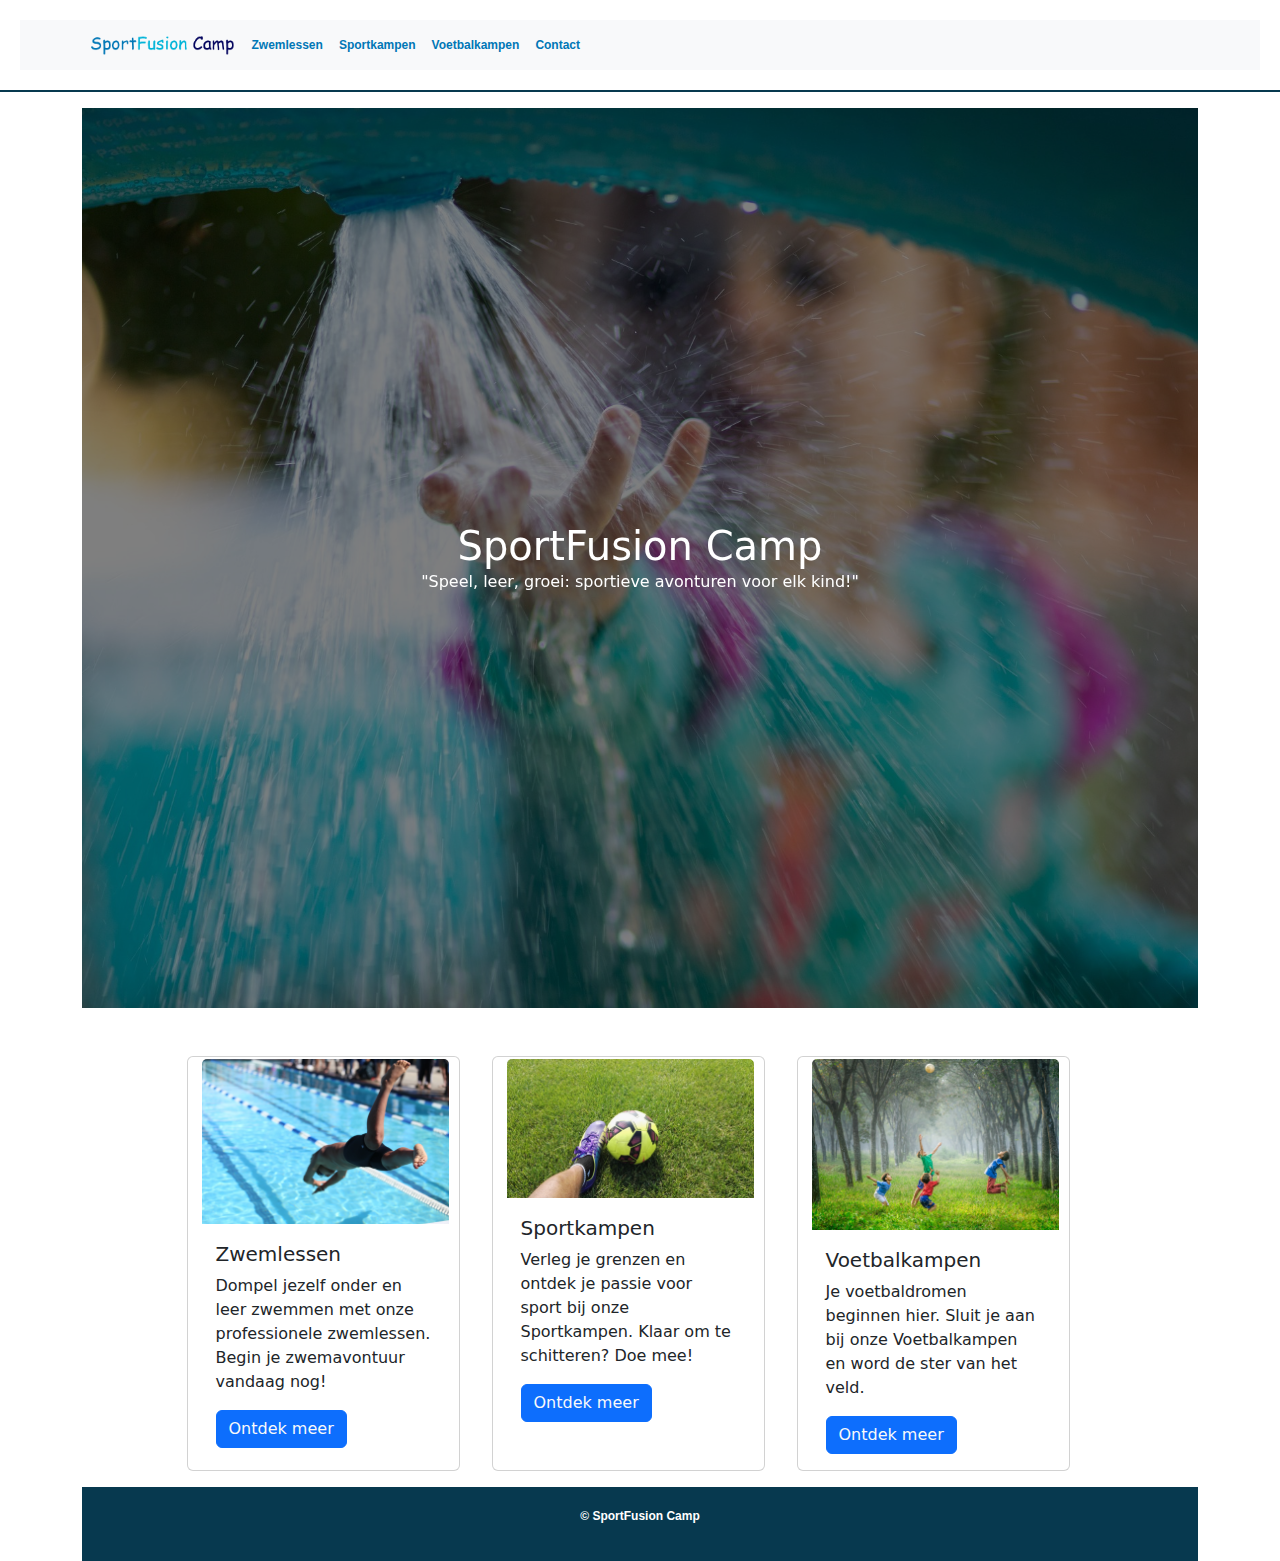
<file: index.html>
<!DOCTYPE html
    PUBLIC "-//W3C//DTD XHTML 1.0 Transitional//EN" "http://www.w3.org/TR/xhtml1/DTD/xhtml1-transitional.dtd">
<html xmlns="http://www.w3.org/1999/xhtml">

<head>
    <meta http-equiv="Content-Type" content="text/html; charset=utf-8" />
    <title>SportFusion Camp: Waar Passie en Prestatie Samenkomen</title>
    <link rel="stylesheet" href="sf.css">
    <link rel="stylesheet" href="css/bootstrap.min.css">
    <meta name="description" content="SportFusion Camp: Waar Passie en Prestatie Samenkomen">
</head>

<body>

  <header>
    
  <nav class="navbar navbar-expand-lg navbar-light bg-light">
    <div class="container">
        <a href="index.html"><img src="images/logo-sportfusion-camp.png" alt="Logo SportFusion Camp"
            height="25">
    </a>
      <button class="navbar-toggler" type="button" data-bs-toggle="collapse" data-bs-target="#navbarNav" aria-controls="navbarNav" aria-expanded="false" aria-label="Toggle navigation">
        <span class="navbar-toggler-icon"></span>
      </button>
      <div class="collapse navbar-collapse" id="navbarNav">
        <ul class="navbar-nav">
          <li class="nav-item">
            <a class="nav-link" href="overzicht-zwemlessen.html">Zwemlessen</a>
          </li>
          <li class="nav-item">
            <a class="nav-link" href="overzicht-sportkampen.html">Sportkampen</a>
          </li>
          <li class="nav-item">
            <a class="nav-link" href="overzicht-voetbalkampen.html">Voetbalkampen</a>
          </li>
          <li class="nav-item">
            <a class="nav-link" href="contact.html">Contact</a>
          </li>
        </ul>
      </div>
    </div>
  </nav>
</header>



<div class="container mt-3">




  <div id="carouselExample" class="carousel slide" data-bs-ride="carousel" data-bs-interval="3000">
    <div class="carousel-inner">
      <div class="carousel-item active" style="background-image: url('images/jeremiah-lawrence-0fOAmzgZ5cA-unsplash.jpg');">
        <div class="overlay"></div>
       
      </div>
      <div class="carousel-item" style="background-image: url('images/jeremiah-lawrence-eNfzBf1Ru1s-unsplash.jpg');">
        <div class="overlay"></div>
       
      </div>
      <div class="carousel-item" style="background-image: url('images/lars-bo-nielsen-zXn5qinCDKg-unsplash.jpg');">
        <div class="overlay"></div>
       
      </div>
      <div class="carousel-item" style="background-image: url('images/ben-mcleod-MX-I62dPu-c-unsplash.jpg');">
        <div class="overlay"></div>
       
      </div>
      <div class="carousel-item" style="background-image: url('images/jeremiah-lawrence-I-GLN4EB3GU-unsplash.jpg');">
        <div class="overlay"></div>
       
      </div>
      <div class="carousel-item" style="background-image: url('images/jeremiah-lawrence-gIZWTlx9CwY-unsplash.jpg');">
        <div class="overlay"></div>
       
      </div>
      <div class="carousel-item" style="background-image: url('images/jeremiah-lawrence-QBN_X4H0x9U-unsplash.jpg');">
        <div class="overlay"></div>
       
      </div>
      <div class="carousel-item" style="background-image: url('images/jeremiah-lawrence-LwuFpwQYVJk-unsplash.jpg');">
        <div class="overlay"></div>
       
      </div>
      <div class="carousel-item" style="background-image: url('images/jeremiah-lawrence-K2pdjXsuhs0-unsplash.jpg');">
        <div class="overlay"></div>
       
      </div>
    </div>
    <div class="carousel-caption text-center">
      <h1>SportFusion Camp</h1>
      <p>"Speel, leer, groei: sportieve avonturen voor elk kind!"</p>
    </div>
  </div>

 
    <div class="row justify-content-center mt-5 container-fluid">

        <div class="card col-lg-3 col-md-5 col-sm-10 col-xs-10 mx-3 mb-3">
            <img src="images/b-mat-an-gelo-gRof2_Ftu7A-unsplash.jpg" 
            class="card-img-top" alt="...">
            <div class="card-body">
              <h5 class="card-title">Zwemlessen</h5>
              <p class="card-text">Dompel jezelf onder en leer zwemmen
                met onze professionele zwemlessen. Begin je zwemavontuur vandaag nog!</p>
              <a href="overzicht-zwemlessen.html" class="btn btn-primary text-light">Ontdek meer</a>
            </div>
          </div>


          <div class="card col-lg-3 col-md-5 col-sm-10 col-xs-10 mx-3 mb-3">
            <img src="images/frantzou-fleurine-thpUigrWn5g-unsplash.jpg" 
            class="card-img-top" alt="...">
            <div class="card-body">
              <h5 class="card-title">Sportkampen</h5>
              <p class="card-text">Verleg je grenzen en ontdek je passie voor sport bij onze Sportkampen. 
                Klaar om te schitteren? Doe mee!</p>
              <a href="overzicht-sportkampen.html" class="btn btn-primary text-light">Ontdek meer</a>
            </div>
          </div>


          <div class="card col-lg-3 col-md-5 col-sm-10 col-xs-10 mx-3 mb-3">
            <img src="images/robert-collins-tvc5imO5pXk-unsplash.jpg" 
            class="card-img-top" alt="...">
            <div class="card-body">
              <h5 class="card-title">Voetbalkampen</h5>
              <p class="card-text">Je voetbaldromen beginnen hier. Sluit je
                aan bij onze Voetbalkampen en word de ster van het veld.</p>
              <a href="overzicht-voetbalkampen.html" class="btn btn-primary text-light">Ontdek meer</a>
            </div>
          </div>


    </div>

    <footer>
      <p>&copy; SportFusion Camp</p>
  </footer>


  </div>

    <script src="js/bootstrap.bundle.min.js"></script>
</body>

</html>
</file>
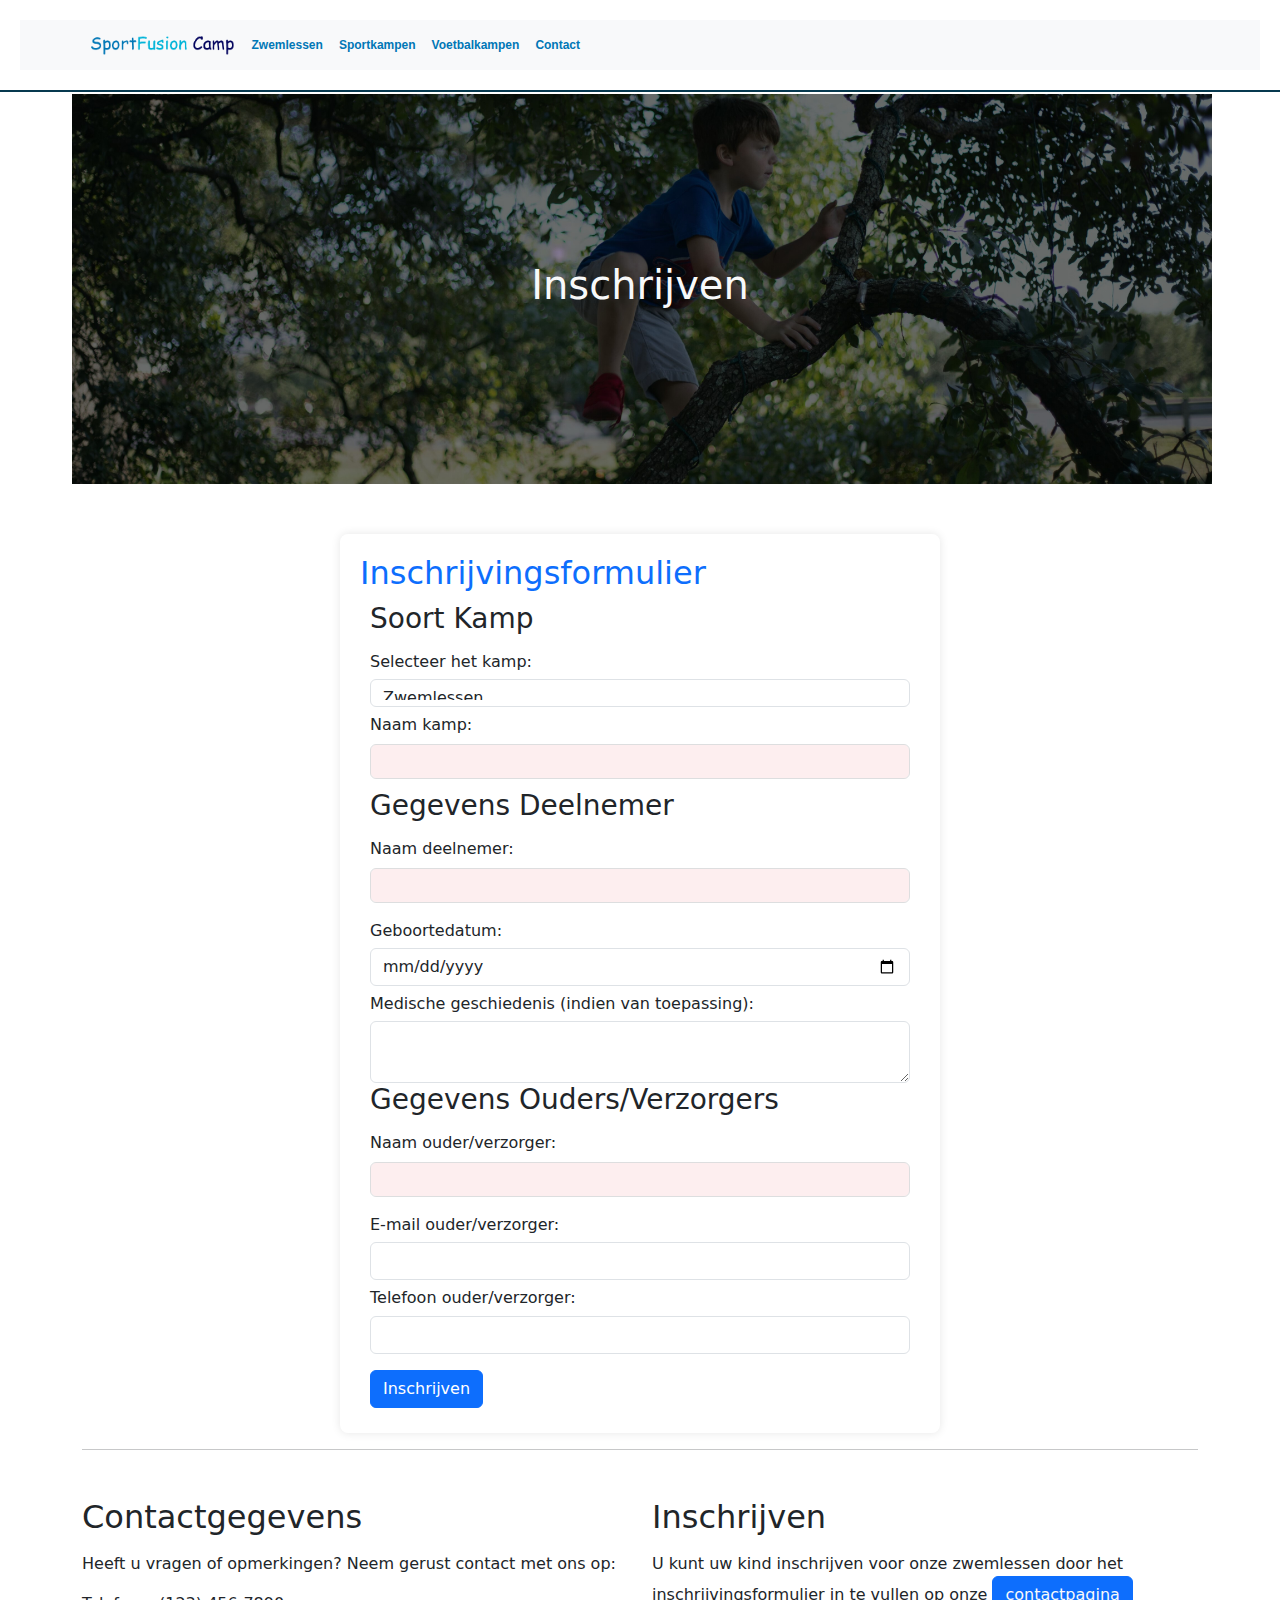
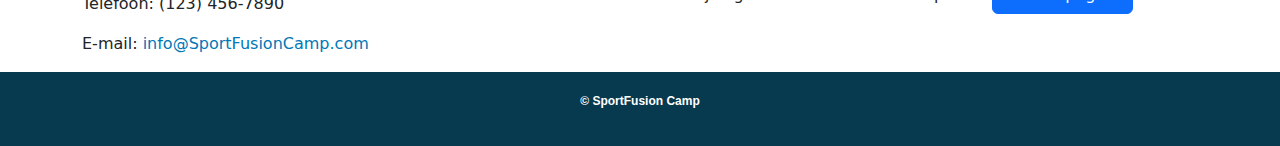
<file: contact.html>
<!DOCTYPE html
    PUBLIC "-//W3C//DTD XHTML 1.0 Transitional//EN" "http://www.w3.org/TR/xhtml1/DTD/xhtml1-transitional.dtd">
<html xmlns="http://www.w3.org/1999/xhtml">

<head>
    <meta http-equiv="Content-Type" content="text/html; charset=iso-8859-1" />

    <link rel="stylesheet" type="text/css" href="sf.css" />
    <link rel="stylesheet" type="text/css" href="form.css" />
    <link rel="stylesheet" href="css/bootstrap.min.css">

    <title>SportFusion Camp :: contact</title>

</head>

<body>
    <header>
        <nav class="navbar navbar-expand-lg navbar-light bg-light">
            <div class="container">
                <a href="index.html"><img src="images/logo-sportfusion-camp.png" alt="Logo SportFusion Camp"
                    height="25">
            </a>
              <button class="navbar-toggler" type="button" data-bs-toggle="collapse" data-bs-target="#navbarNav" aria-controls="navbarNav" aria-expanded="false" aria-label="Toggle navigation">
                <span class="navbar-toggler-icon"></span>
              </button>
              <div class="collapse navbar-collapse" id="navbarNav">
                <ul class="navbar-nav">
                  <li class="nav-item">
                    <a class="nav-link" href="overzicht-zwemlessen.html">Zwemlessen</a>
                  </li>
                  <li class="nav-item">
                    <a class="nav-link" href="overzicht-sportkampen.html">Sportkampen</a>
                  </li>
                  <li class="nav-item">
                    <a class="nav-link" href="overzicht-voetbalkampen.html">Voetbalkampen</a>
                  </li>
                  <li class="nav-item">
                    <a class="nav-link" href="contact.html">Contact</a>
                  </li>
                </ul>
              </div>
            </div>
          </nav>
    </header>

    <main>
        <div class="container">
            <div class="column">
              <div class="row mb-5">
                <div class="col-12 p-0 position-relative">
                    <img src="images/InShot_20231126_190253206.jpg" alt="Image" class="img-fluid" style="width: 100%;">

                    <div class="position-absolute top-50 start-50 translate-middle text-center w-100">
                        <h1 class="text-light">Inschrijven</h1>
                    </div>
                </div>
            </div>

                
                <div class="form-container">
                  <h2 class="text-primary">Inschrijvingsformulier</h2>
                  <form action="inschrijving_verwerken.php" method="post">
              
                    <div class="form-group">
                      <h3>Soort Kamp</h3>
                      <label for="kamp_keuze">Selecteer het kamp:</label>
                      <select class="form-control" id="kamp_keuze" name="kamp_keuze" required>
                        <option value="zwemlessen">Zwemlessen</option>
                        <option value="voetbalkamp">Voetbalkamp</option>
                        <option value="sportkamp">Sportkamp</option>
                      </select>
                    </div>
              
                    <div class="form-group">
                      <label for="naam_kamp">Naam kamp:</label>
                      <input type="text" class="form-control" id="naam_kamp" name="naam_kamp" required>
                    </div>
              
                    <div class="form-group">
                      <h3>Gegevens Deelnemer</h3>
                      <label for="naam_deelnemer">Naam deelnemer:</label>
                      <input type="text" class="form-control" id="naam_deelnemer" name="naam_deelnemer" required>
              
                      <label for="geboortedatum">Geboortedatum:</label>
                      <input type="date" class="form-control" id="geboortedatum" name="geboortedatum" required>
              
                      <label for="medische_geschiedenis">Medische geschiedenis (indien van toepassing):</label>
                      <textarea class="form-control" id="medische_geschiedenis" name="medische_geschiedenis"></textarea>
                    </div>
              
                    <div class="form-group">
                      <h3>Gegevens Ouders/Verzorgers</h3>
                      <label for="naam_ouder">Naam ouder/verzorger:</label>
                      <input type="text" class="form-control" id="naam_ouder" name="naam_ouder" required>
              
                      <label for="email_ouder">E-mail ouder/verzorger:</label>
                      <input type="email" class="form-control" id="email_ouder" name="email_ouder" required>
              
                      <label for="telefoon_ouder">Telefoon ouder/verzorger:</label>
                      <input type="tel" class="form-control" id="telefoon_ouder" name="telefoon_ouder" required>
                    </div>
              
                    <div class="form-group">
                      <input type="submit" class="btn btn-primary mt-3" value="Inschrijven">
                    </div>
              
                  </form>
                </div>
            </div>

           
       
<hr>
            <div class="row mt-5">
              <div class="col-md-6">
                 
                  <div class="contact-info">
                      <h2 class="mb-3">Contactgegevens</h2>
                      <p>Heeft u vragen of opmerkingen? Neem gerust contact met ons op:</p>
                      <p>Telefoon: (123) 456-7890</p>
                      <p>E-mail: <a href="mailto:info@SportFusionCamp.com">info@SportFusionCamp.com</a></p>
                  </div>
              </div>
          
              <div class="col-md-6">
               
                  <div class="registration-section">
                      <h2 class="mb-3">Inschrijven</h2>
                      <p>U kunt uw kind inschrijven voor onze zwemlessen door het inschrijvingsformulier in te vullen op onze
                          <a href="contact.html" class="btn btn-primary text-light">contactpagina</a></p>
                  </div>
              </div>
          </div>
    </main>

    <footer>
        <p>&copy; SportFusion Camp</p>
    </footer>

  </div>
    <script src="js/bootstrap.bundle.min.js"></script>
</body>

</html>
</file>
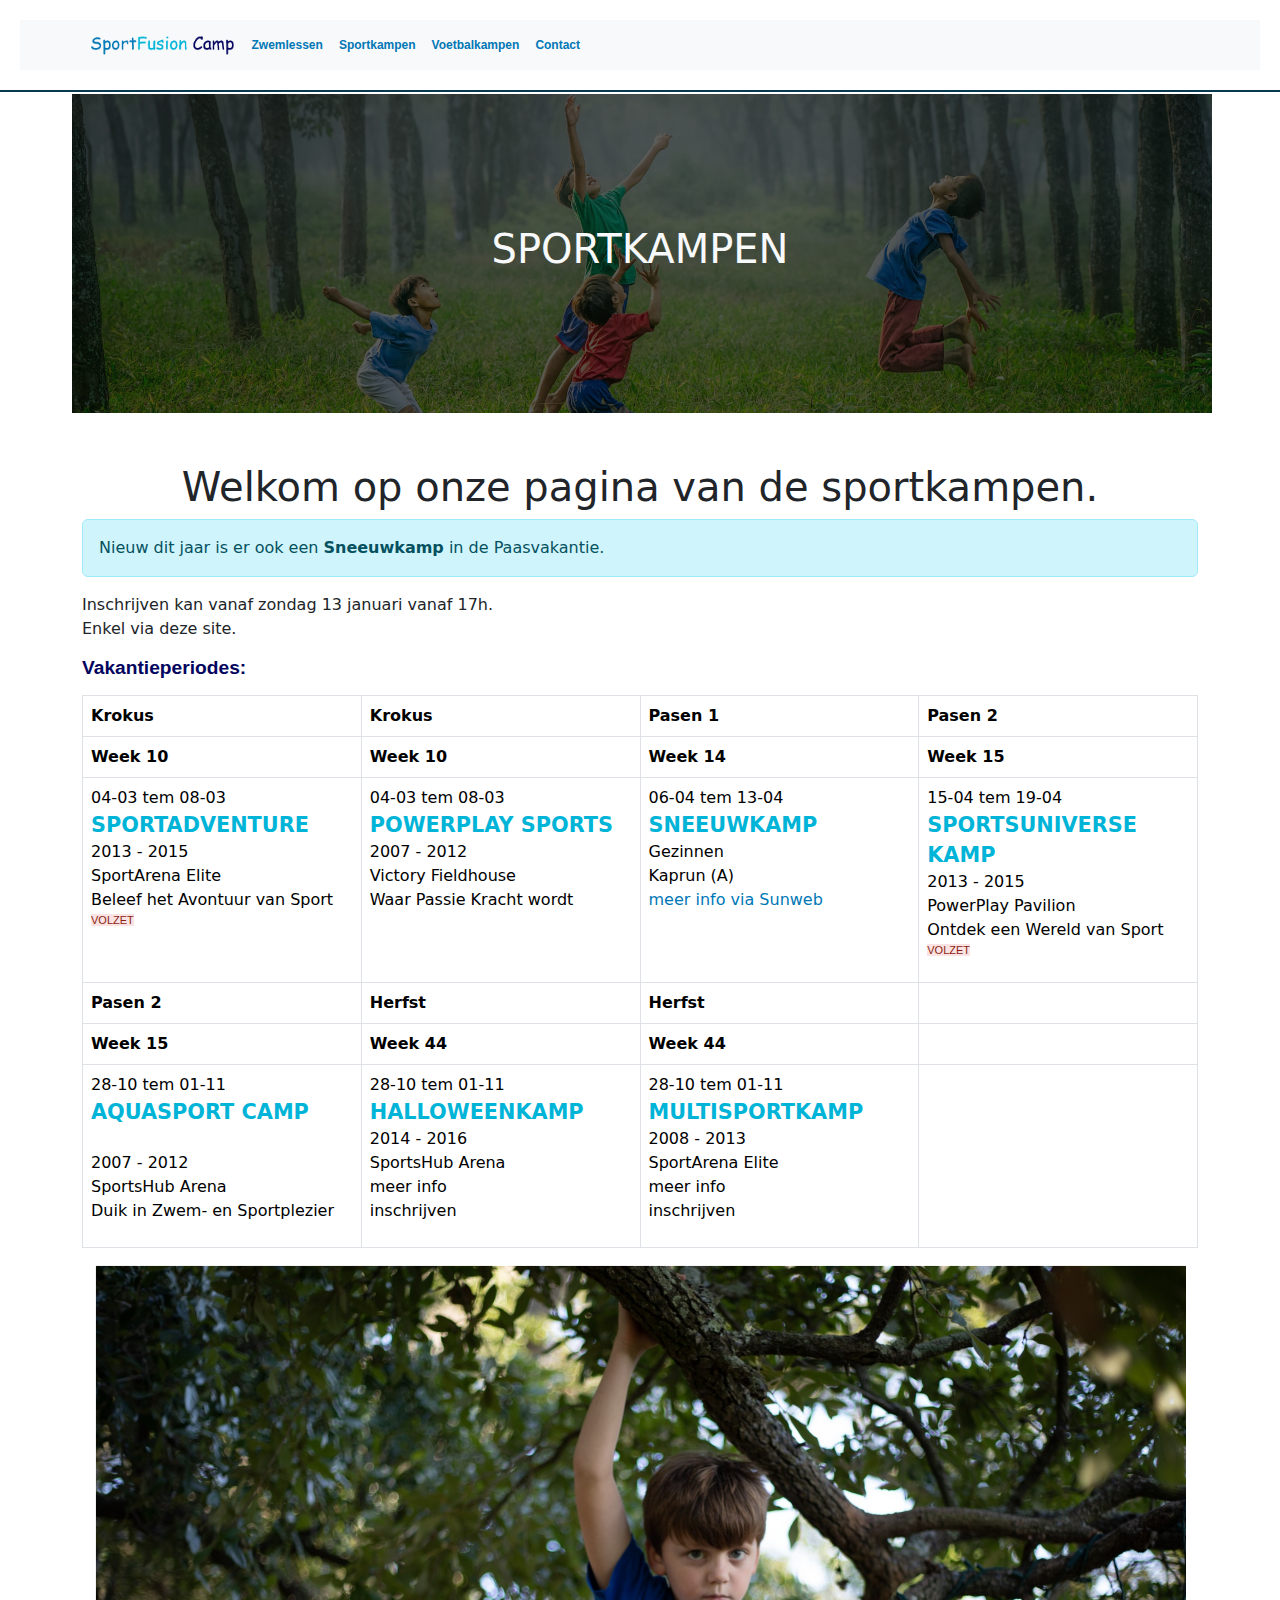
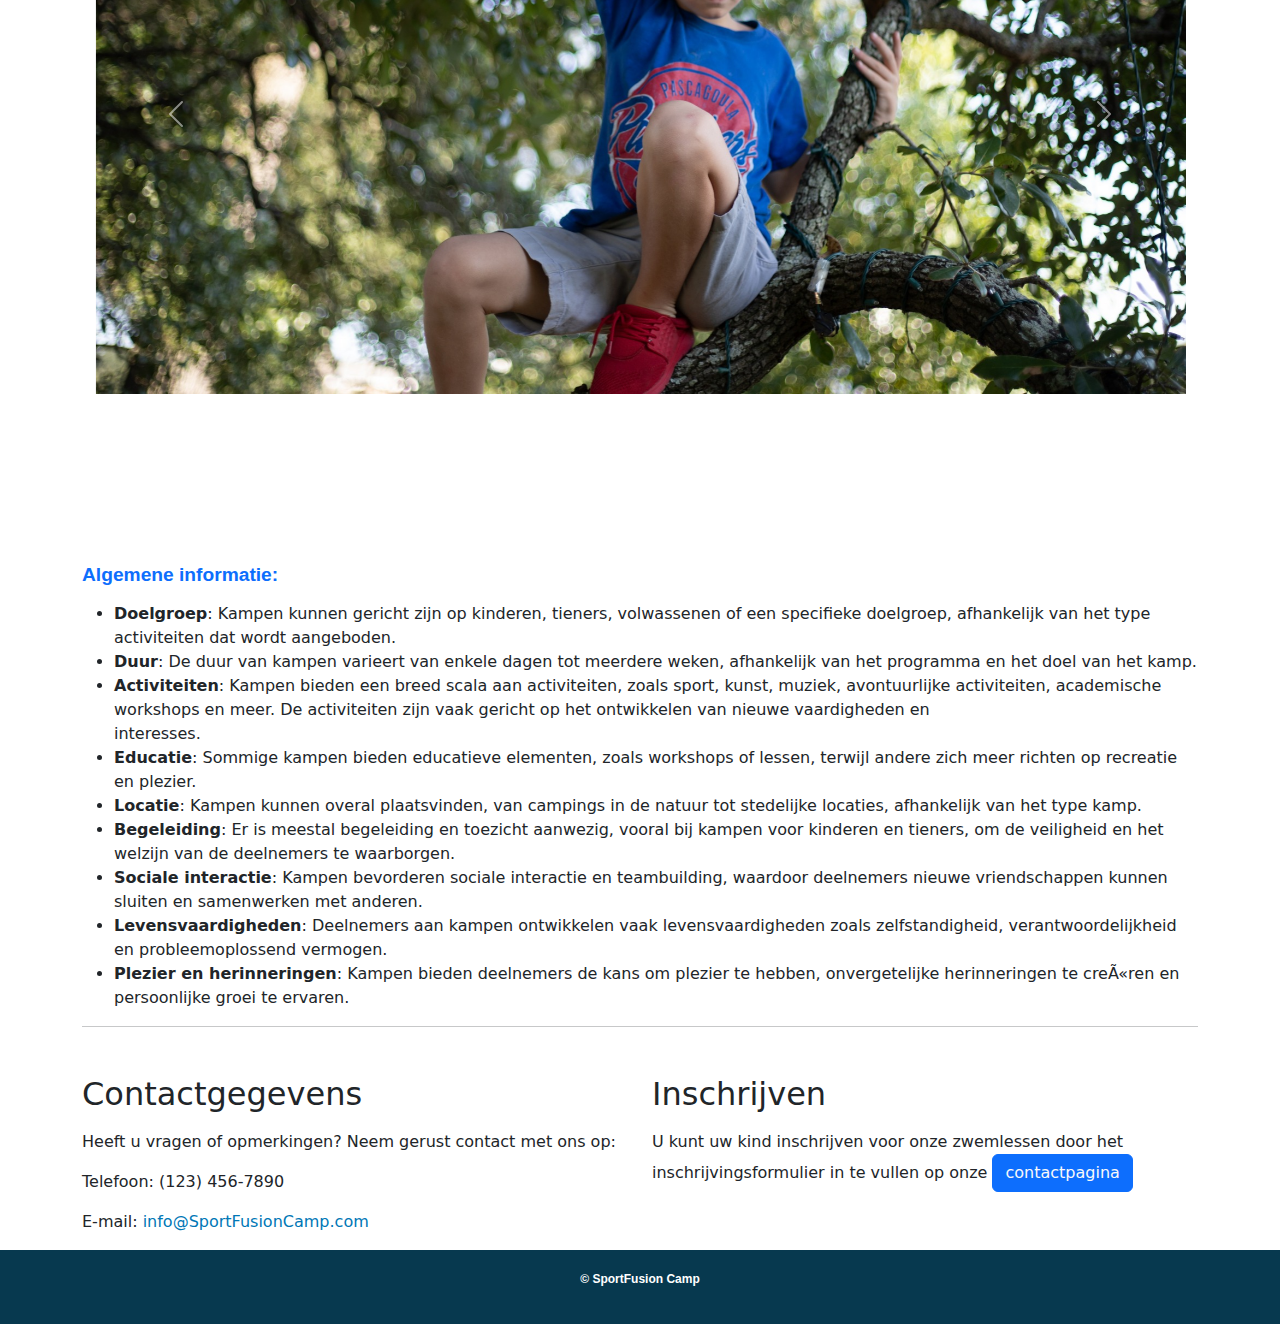
<file: overzicht-sportkampen.html>
<!DOCTYPE html
    PUBLIC "-//W3C//DTD XHTML 1.0 Transitional//EN" "http://www.w3.org/TR/xhtml1/DTD/xhtml1-transitional.dtd">
<html xmlns="http://www.w3.org/1999/xhtml">

<head>
    <meta http-equiv="Content-Type" content="text/html; charset=iso-8859-1" />
    <meta name="viewport" content="width=device-width, initial-scale=1, shrink-to-fit=no">
    <link rel="stylesheet" type="text/css" href="sf.css" />
    <link rel="stylesheet" type="text/css" href="form.css" />
    <link rel="stylesheet" href="css/bootstrap.min.css">

    <meta name="description" content="SportFusion Camp: Waar Passie en Prestatie Samenkomen">

    <title>SportFusion Camp :: sportkampen</title>
</head>

<body>

    <header>
        <nav class="navbar navbar-expand-lg navbar-light bg-light">
            <div class="container">
                <a href="index.html"><img src="images/logo-sportfusion-camp.png" alt="Logo SportFusion Camp"
                    height="25">
            </a>
              <button class="navbar-toggler" type="button" data-bs-toggle="collapse" data-bs-target="#navbarNav" aria-controls="navbarNav" aria-expanded="false" aria-label="Toggle navigation">
                <span class="navbar-toggler-icon"></span>
              </button>
              <div class="collapse navbar-collapse" id="navbarNav">
                <ul class="navbar-nav">
                  <li class="nav-item">
                    <a class="nav-link" href="overzicht-zwemlessen.html">Zwemlessen</a>
                  </li>
                  <li class="nav-item">
                    <a class="nav-link" href="overzicht-sportkampen.html">Sportkampen</a>
                  </li>
                  <li class="nav-item">
                    <a class="nav-link" href="overzicht-voetbalkampen.html">Voetbalkampen</a>
                  </li>
                  <li class="nav-item">
                    <a class="nav-link" href="contact.html">Contact</a>
                  </li>
                </ul>
              </div>
            </div>
          </nav>

    </header>

    <main>

        <div class="container">


            <div class="row mb-5">
                <div class="col-12 p-0 position-relative">
                    <img src="images/InShot_20231126_135433281.jpg" alt="Image" class="img-fluid" style="width: 100%;">

                    <div class="position-absolute top-50 start-50 translate-middle text-center w-100">
                        <h1 class="text-light">SPORTKAMPEN</h1>
                    </div>
                </div>
            </div>


            <div class="column">        

                <h1 class="text-center">Welkom op onze pagina van de sportkampen. </h1>

                <div class="alert alert-info" role="alert">
                    Nieuw dit jaar is er ook een <strong>Sneeuwkamp</strong> in de Paasvakantie.
                  </div>

                <p><span class="vet">Inschrijven kan vanaf zondag 13 januari vanaf 17h.</span>
                    <br> Enkel via deze site.
                </p>

                <p class="subtitle">Vakantieperiodes:

                </p>

                 <div class="table-responsive">
                    <table class="table table-bordered">
                        <!-- rij 1-->
                        <thead class="thead-light">
                            <tr>
                                <th scope="col" width="25%" bgcolor="#006699"><strong>Krokus</strong></th>
                                <th scope="col" width="25%" bgcolor="#006699"><strong>Krokus</strong></th>
                                <th scope="col" width="25%" bgcolor="#006699"><strong>Pasen 1</strong></th>
                                <th scope="col" width="25%" bgcolor="#006699"><strong>Pasen 2</strong></th>
                            </tr>
                        </thead>
                        <tbody>
                            <tr>
                                <td width="25%" bgcolor="#99CC33"><strong>Week 10</strong></td>
                                <td width="25%" bgcolor="#99CC33"><strong>Week 10</strong></td>
                                <td width="25%" bgcolor="#99CC33"><strong>Week 14</strong></td>
                                <td width="25%" bgcolor="#99CC33"><strong>Week 15</strong></td>
                            </tr>
                            <tr>
                                <td width="25%" align="left" valign="top">
                                    <p><span class="vet"> 04-03 tem 08-03</span><br /><strong
                                            class="kamptitle">SportAdventure</strong><br />2013 - 2015 <br /> SportArena
                                        Elite <br /> Beleef het Avontuur van Sport<br />
                                        <span class="volzet">VOLZET</span>
                                    </p>
                                </td>
                                <td width="25%" align="left" valign="top">
                                    <p><span class="vet"> 04-03 tem 08-03</span><br /><strong
                                            class="kamptitle">PowerPlay
                                            Sports</strong><br />2007 - 2012 <br />Victory Fieldhouse<br /> Waar Passie
                                        Kracht wordt
                                    </p>
                                </td>
                                <td width="25%" align="left" valign="top">
                                    <p><span class="vet"> 06-04 tem 13-04</span><br /><strong
                                            class="kamptitle">Sneeuwkamp</strong><br />Gezinnen<br />Kaprun (A)<br />
                                        <a href="http://sunweb.be/nl/wintersport" target="_blank">
                                            meer info via Sunweb</a>
                                    </p>
                                </td>
                                <td width="25%" align="left" valign="top">
                                    <p><span class="vet"> 15-04 tem 19-04</span><br /><strong
                                            class="kamptitle">SportsUniverse
                                            Kamp</strong><br />2013 - 2015<br />PowerPlay Pavilion<br /> Ontdek een Wereld
                                        van
                                        Sport <br />
                                        <span class="volzet">VOLZET</span>
                                    </p>
                                </td>
                            </tr>
                        </tbody>
                        <!-- rij 2-->
                        <thead class="thead-light">
                            <tr>
                                <th scope="col" width="25%" bgcolor="#006699"><strong>Pasen 2</strong></th>
                                <th scope="col" width="25%" bgcolor="#006699"><strong>Herfst</strong></th>
                                <th scope="col" width="25%" bgcolor="#006699"><strong>Herfst</strong></th>
                                <th scope="col" width="25%" bgcolor="#006699"><strong></strong></th>
                            </tr>
                        </thead>
                        <tbody>
                            <tr>
                                <td width="25%" bgcolor="#99CC33"><strong>Week 15</strong></td>
                                <td width="25%" bgcolor="#99CC33"><strong>Week 44</strong></td>
                                <td width="25%" bgcolor="#99CC33"><strong>Week 44</strong></td>
                                <td width="25%" bgcolor="#99CC33"><strong></strong></td>
                            </tr>
                            <tr>
                                <td width="25%" align="left" valign="top">
                                    <p><span class="vet">28-10 tem 01-11</span><br /><strong
                                            class="kamptitle">AquaSport
                                            Camp<br /></strong><br />2007 - 2012<br />SportsHub Arena<br /> Duik in Zwem-
                                        en
                                        Sportplezier
                                        <br />
                                    </p>
                                </td>
                                <td width="25%" align="left" valign="top">
                                    <p><span class="vet">28-10 tem 01-11</span><br /><strong
                                            class="kamptitle">Halloweenkamp</strong><br />2014 - 2016<br />SportsHub
                                        Arena<br />
                                        meer info<br /> inschrijven
                                    </p>
                                </td>
                                <td width="25%" align="left" valign="top">
                                    <p><span class="vet">28-10 tem 01-11</span><br /><strong
                                            class="kamptitle">MultiSportkamp</strong><br />2008 - 2013<br />SportArena
                                        Elite
                                        <br /> meer info<br /> inschrijven
                                    </p>
                                </td>
                                <td width="25%" align="left" valign="top">
                                    <p></p>
                                </td>
                            </tr>
                        </tbody>
                    </table>
                </div>



                    <div class="container-fluid">
                    <div id="carouselExampleIndicators" class="carousel slide w-100" data-bs-ride="carousel" data-bs-wrap="true">
                        <div class="carousel-indicators">
                          <button type="button" data-bs-target="#carouselExampleIndicators" data-bs-slide-to="0" class="active" aria-current="true" aria-label="Slide 1"></button>
                          <button type="button" data-bs-target="#carouselExampleIndicators" data-bs-slide-to="1" aria-label="Slide 2"></button>
                          <button type="button" data-bs-target="#carouselExampleIndicators" data-bs-slide-to="2" aria-label="Slide 3"></button>
                          <button type="button" data-bs-target="#carouselExampleIndicators" data-bs-slide-to="3" aria-label="Slide 3"></button>
                        </div>
                        <div class="carousel-inner">
                          <div class="carousel-item active">
                            <img src="images/jeremiah-lawrence-K2pdjXsuhs0-unsplash.jpg" class="d-block w-100" alt="...">
                          </div>
                          <div class="carousel-item">
                            <img src="images/jeremiah-lawrence-I-GLN4EB3GU-unsplash.jpg" class="d-block w-100" alt="...">
                          </div>
                          <div class="carousel-item">
                            <img src="images/robert-collins-tvc5imO5pXk-unsplash.jpg" class="d-block w-100" alt="...">
                          </div>
                          <div class="carousel-item">
                            <img src="images/scott-goodwill-y8Ngwq34_Ak-unsplash.jpg" class="d-block w-100" alt="...">
                          </div>
                        </div>
                        <button class="carousel-control-prev" type="button" data-bs-target="#carouselExampleIndicators" data-bs-slide="prev">
                          <span class="carousel-control-prev-icon" aria-hidden="true"></span>
                          <span class="visually-hidden">Previous</span>
                        </button>
                        <button class="carousel-control-next" type="button" data-bs-target="#carouselExampleIndicators" data-bs-slide="next">
                          <span class="carousel-control-next-icon" aria-hidden="true"></span>
                          <span class="visually-hidden">Next</span>
                        </button>
                      </div>
                    </div>


                <p class="subtitle text-primary">Algemene informatie:</p>
                <p>
                    <ul>
                        <li>
                            <strong>Doelgroep</strong>: Kampen kunnen gericht zijn op kinderen, tieners, volwassenen of
                            een specifieke doelgroep, afhankelijk van het type activiteiten dat wordt aangeboden.</li>
                        <li>
                            <strong>Duur</strong>: De duur van kampen varieert van enkele dagen tot meerdere weken,
                            afhankelijk van het programma en het doel van het kamp.</li>
                        <li>
                            <strong>Activiteiten</strong>: Kampen bieden een breed scala aan activiteiten, zoals sport,
                            kunst, muziek, avontuurlijke activiteiten, academische workshops en meer. De activiteiten
                            zijn vaak gericht op het ontwikkelen van
                            nieuwe vaardigheden en </li>interesses.
                        <li>
                            <strong>Educatie</strong>: Sommige kampen bieden educatieve elementen, zoals workshops of
                            lessen, terwijl andere zich meer richten op recreatie en plezier.</li>
                        <li>
                            <strong>Locatie</strong>: Kampen kunnen overal plaatsvinden, van campings in de natuur tot
                            stedelijke locaties, afhankelijk van het type kamp.</li>
                        <li>
                            <strong>Begeleiding</strong>: Er is meestal begeleiding en toezicht aanwezig, vooral bij
                            kampen voor kinderen en tieners, om de veiligheid en het welzijn van de deelnemers te
                            waarborgen.
                        </li>
                        <li>
                            <strong>Sociale interactie</strong>: Kampen bevorderen sociale interactie en teambuilding,
                            waardoor deelnemers nieuwe vriendschappen kunnen sluiten en samenwerken met anderen.</li>
                        <li>
                            <strong>Levensvaardigheden</strong>: Deelnemers aan kampen ontwikkelen vaak
                            levensvaardigheden zoals zelfstandigheid, verantwoordelijkheid en probleemoplossend
                            vermogen.
                        </li>
                        <li>
                            <strong>Plezier en herinneringen</strong>: Kampen bieden deelnemers de kans om plezier te
                            hebben, onvergetelijke herinneringen te creëren en persoonlijke groei te ervaren.</li>
                    </ul>
                </p>
            </div>
        

            <hr>

            

            <div class="row mt-5">
                <div class="col-md-6">
                    
                    <div class="contact-info">
                        <h2 class="mb-3">Contactgegevens</h2>
                        <p>Heeft u vragen of opmerkingen? Neem gerust contact met ons op:</p>
                        <p>Telefoon: (123) 456-7890</p>
                        <p>E-mail: <a href="mailto:info@SportFusionCamp.com">info@SportFusionCamp.com</a></p>
                    </div>
                </div>
            
                <div class="col-md-6">
                    
                    <div class="registration-section">
                        <h2 class="mb-3">Inschrijven</h2>
                        <p>U kunt uw kind inschrijven voor onze zwemlessen door het inschrijvingsformulier in te vullen op onze
                            <a href="contact.html" class="btn btn-primary text-light">contactpagina</a></p>
                    </div>
                </div>
            </div>

    </main>

    <footer>
        <p>&copy; SportFusion Camp</p>
    </footer>
</div>

    <script src="js/bootstrap.bundle.min.js"></script>
</body>

</html>
</file>
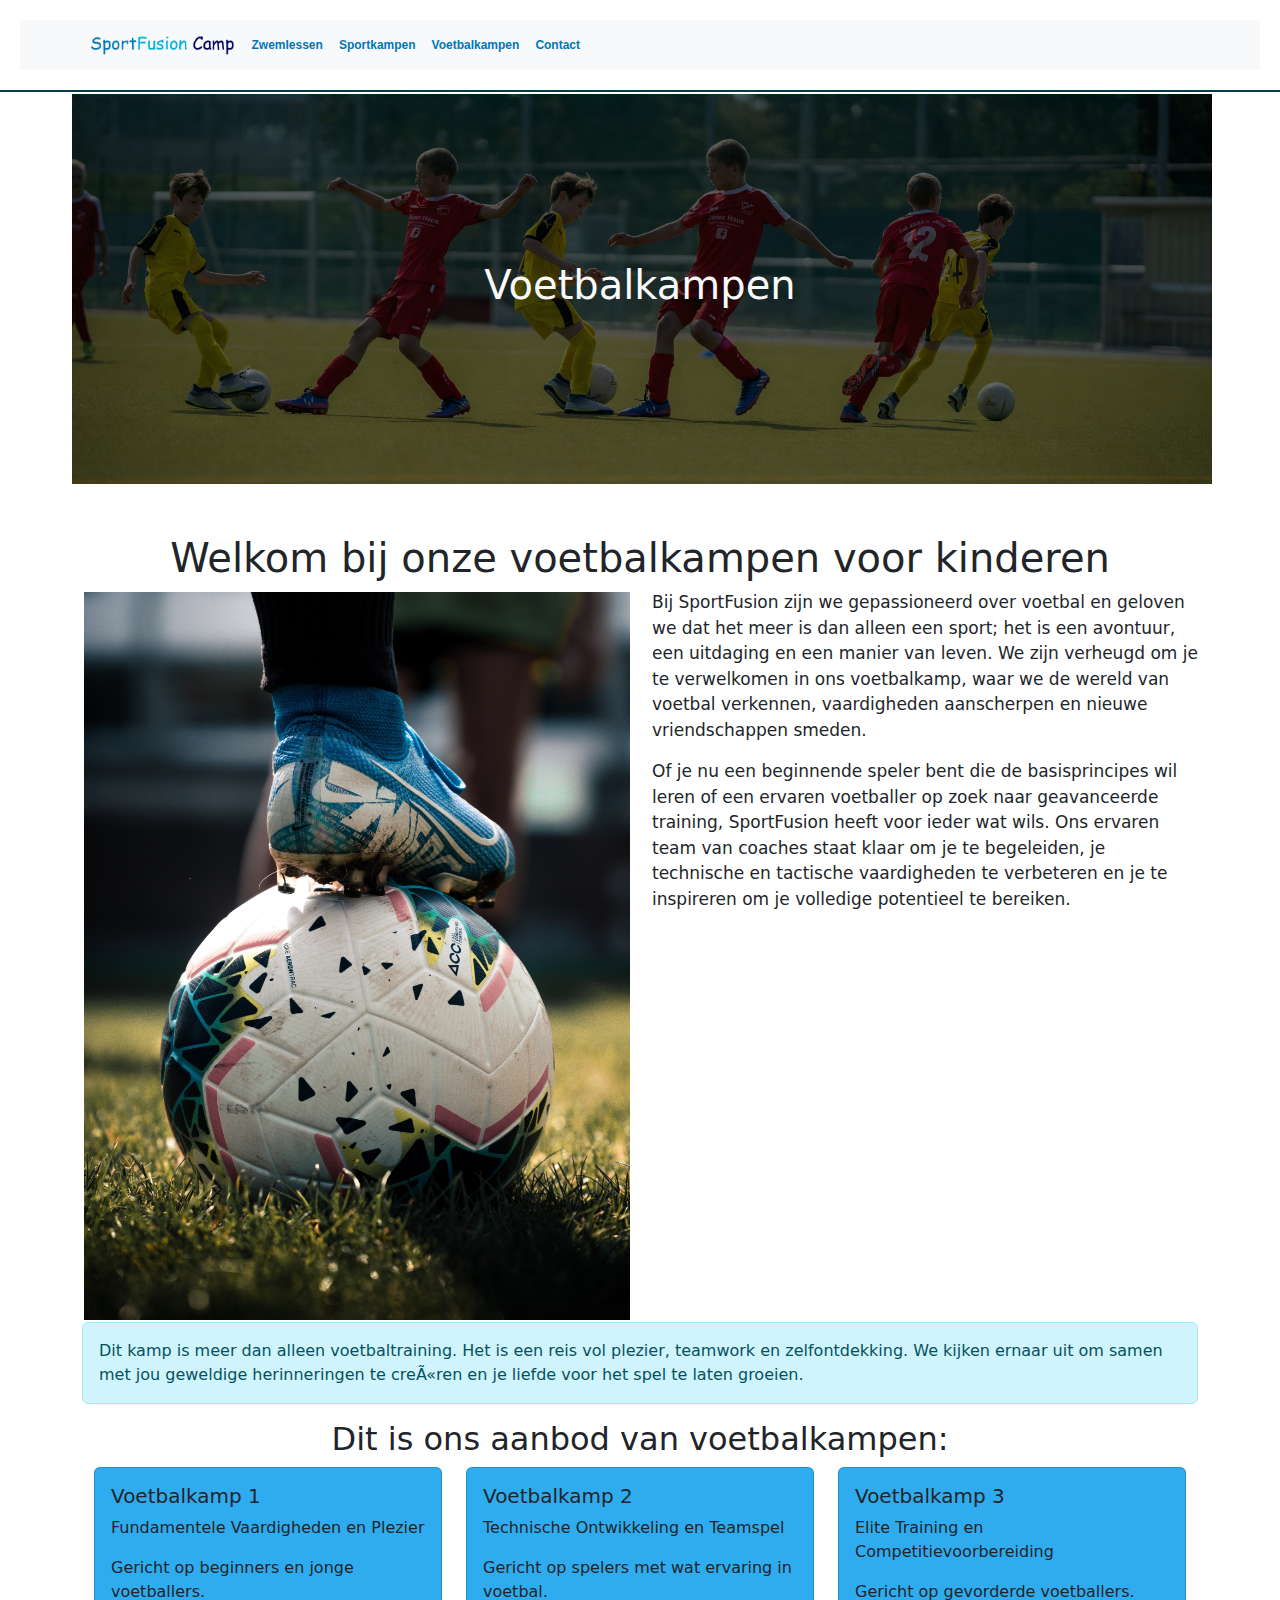
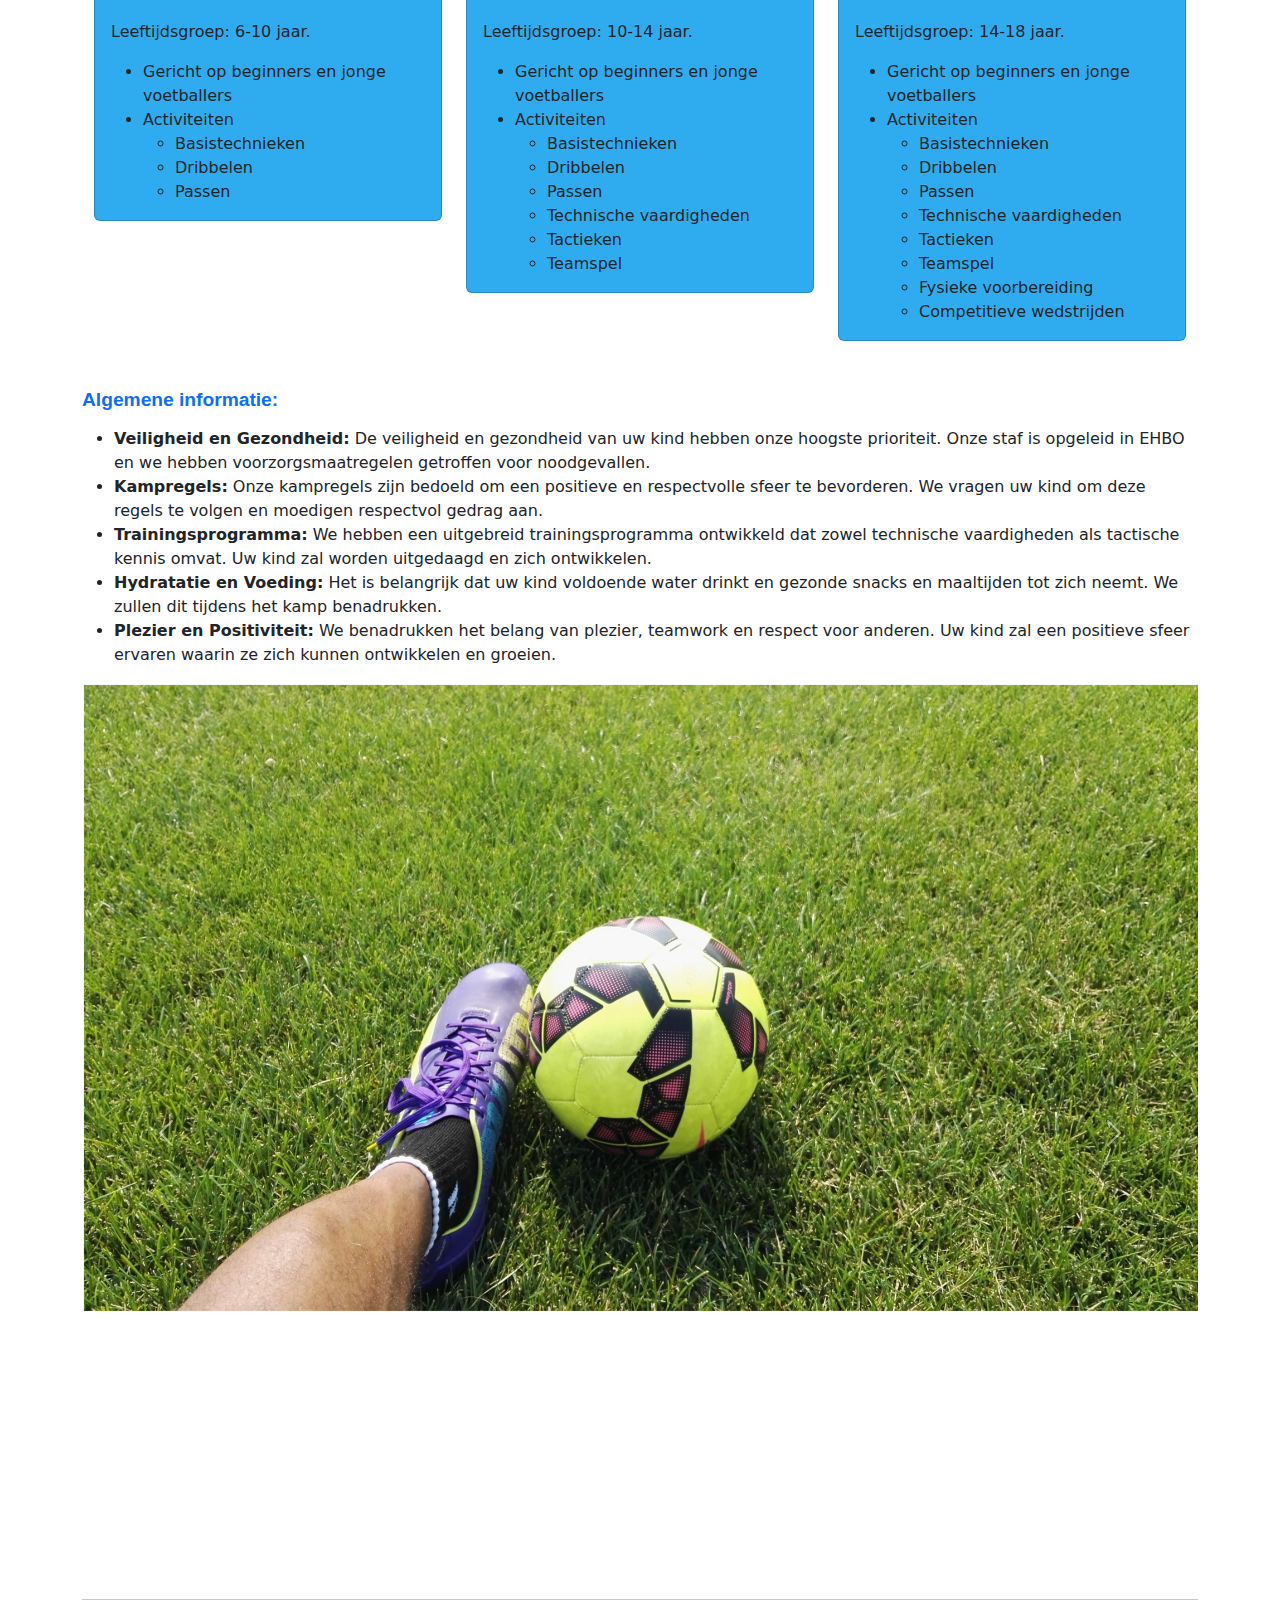
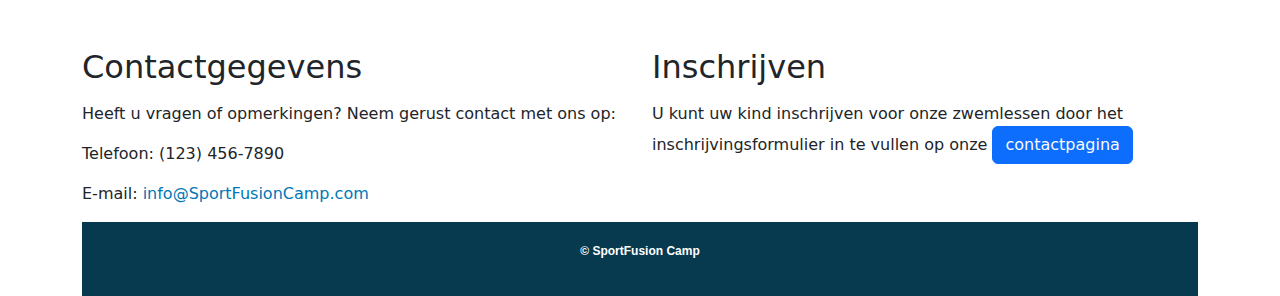
<file: overzicht-voetbalkampen.html>
<!DOCTYPE html
    PUBLIC "-//W3C//DTD XHTML 1.0 Transitional//EN" "http://www.w3.org/TR/xhtml1/DTD/xhtml1-transitional.dtd">
<html xmlns="http://www.w3.org/1999/xhtml">

<head>
    <meta http-equiv="Content-Type" content="text/html; charset=iso-8859-1" />
    <meta name="viewport" content="width=device-width, initial-scale=1, shrink-to-fit=no">
    <link rel="stylesheet" type="text/css" href="sf.css" />
    <link rel="stylesheet" type="text/css" href="form.css" />
    <link rel="stylesheet" href="css/bootstrap.min.css">

    <meta name="description" content="SportFusion Camp: Waar Passie en Prestatie Samenkomen">


    <title>SportFusion Camp :: voetbalkampen</title>

</head>

<body>

    <header>
        <nav class="navbar navbar-expand-lg navbar-light bg-light">
            <div class="container">
                <a href="index.html"><img src="images/logo-sportfusion-camp.png" alt="Logo SportFusion Camp"
                    height="25">
            </a>
              <button class="navbar-toggler" type="button" data-bs-toggle="collapse" data-bs-target="#navbarNav" aria-controls="navbarNav" aria-expanded="false" aria-label="Toggle navigation">
                <span class="navbar-toggler-icon"></span>
              </button>
              <div class="collapse navbar-collapse" id="navbarNav">
                <ul class="navbar-nav">
                  <li class="nav-item">
                    <a class="nav-link" href="overzicht-zwemlessen.html">Zwemlessen</a>
                  </li>
                  <li class="nav-item">
                    <a class="nav-link" href="overzicht-sportkampen.html">Sportkampen</a>
                  </li>
                  <li class="nav-item">
                    <a class="nav-link" href="overzicht-voetbalkampen.html">Voetbalkampen</a>
                  </li>
                  <li class="nav-item">
                    <a class="nav-link" href="contact.html">Contact</a>
                  </li>
                </ul>
              </div>
            </div>
          </nav>

    </header>

    <div class="container">


    <main>

        <div class="row mb-5">
            <div class="col-12 p-0 position-relative">
                <img src="images/InShot_20231126_180634080.jpg" alt="Image" class="img-fluid" style="width: 100%;">

                <div class="position-absolute top-50 start-50 translate-middle text-center w-100">
                    <h1 class="text-light">Voetbalkampen</h1>
                </div>
            </div>
        </div>

        <h1 class="text-center">Welkom bij onze voetbalkampen voor kinderen</h1>
        

        <div class="row">
            <div class="col-md-6">
              <img src="images/connor-coyne-OgqWLzWRSaI-unsplash.jpg" alt="Your Image" class="img-fluid">
            </div>
            <div class="col-md-6">
              <p class="textVoetbal">Bij SportFusion zijn we gepassioneerd over voetbal en geloven we dat het meer is dan alleen een
                sport; het is een avontuur, een uitdaging en een manier van leven. We zijn verheugd om je te
                verwelkomen in ons voetbalkamp, waar we de
                wereld van voetbal verkennen, vaardigheden aanscherpen en nieuwe vriendschappen smeden.</p>
                <p class="textVoetbal"> Of je nu een beginnende speler bent die de basisprincipes wil leren of een ervaren voetballer op
                    zoek naar geavanceerde training, SportFusion heeft voor ieder wat wils. Ons ervaren team van
                    coaches staat klaar om je te begeleiden, je technische en tactische
                    vaardigheden te verbeteren en je te inspireren om je volledige potentieel te bereiken.</p>
            </div>
          </div>

          <div class="alert alert-info">Dit kamp is meer dan alleen voetbaltraining. Het is een reis vol plezier, teamwork en
            zelfontdekking. We kijken ernaar uit om samen met jou geweldige herinneringen te creëren en je
            liefde voor het spel te laten groeien.</div>


      
                

                    <h2 class="text-center">Dit is ons aanbod van voetbalkampen:</h2>
                    <div class="container">
                        <div class="row">
                            <div class="col-md-4">
                              <div class="card cardHeight">
                                <div class="card-body">
                                  <h5 class="card-title">Voetbalkamp 1</h5>
                                  <p class="card-text">Fundamentele Vaardigheden en Plezier</p>
                                  <p class="card-text">Gericht op beginners en jonge voetballers.</p>
                                  <p class="card-text">Leeftijdsgroep: 6-10 jaar.</p>
                                  <ul class="card-text">
                                    <li>Gericht op beginners en jonge voetballers</li>
                                    <li>Activiteiten
                                      <ul>
                                        <li>Basistechnieken</li>
                                        <li>Dribbelen</li>
                                        <li>Passen</li>
                                      </ul>
                                    </li>
                                  </ul>
                                </div>
                              </div>
                            </div>
                        
                            <div class="col-md-4">
                              <div class="card cardHeight mt-4 mt-md-0">
                                <div class="card-body">
                                  <h5 class="card-title">Voetbalkamp 2</h5>
                                  <p class="card-text">Technische Ontwikkeling en Teamspel</p>
                                  <p class="card-text">Gericht op spelers met wat ervaring in voetbal.</p>
                                  <p class="card-text">Leeftijdsgroep: 10-14 jaar.</p>
                                  <ul class="card-text">
                                    <li>Gericht op beginners en jonge voetballers</li>
                                    <li>Activiteiten
                                      <ul>
                                        <li>Basistechnieken</li>
                                        <li>Dribbelen</li>
                                        <li>Passen</li>
                                        <li>Technische vaardigheden</li>
                                        <li>Tactieken</li>
                                        <li>Teamspel</li>
                                      </ul>
                                    </li>
                                  </ul>
                                </div>
                              </div>
                            </div>
                        
                            <div class="col-md-4">
                              <div class="card cardHeight mt-4 mb-5 mt-md-0">
                                <div class="card-body">
                                  <h5 class="card-title">Voetbalkamp 3</h5>
                                  <p class="card-text">Elite Training en Competitievoorbereiding</p>
                                  <p class="card-text">Gericht op gevorderde voetballers.</p>
                                  <p class="card-text">Leeftijdsgroep: 14-18 jaar.</p>
                                  <ul class="card-text">
                                    <li>Gericht op beginners en jonge voetballers</li>
                                    <li>Activiteiten
                                      <ul>
                                        <li>Basistechnieken</li>
                                        <li>Dribbelen</li>
                                        <li>Passen</li>
                                        <li>Technische vaardigheden</li>
                                        <li>Tactieken</li>
                                        <li>Teamspel</li>
                                        <li>Fysieke voorbereiding</li>
                                        <li>Competitieve wedstrijden</li>
                                      </ul>
                                    </li>
                                  </ul>
                                </div>
                              </div>
                            </div>
                          </div>
                    </div>


                    <p class="subtitle text-primary">Algemene informatie:</p>
                    <p>
                        <ul>
                            <li><strong>Veiligheid en Gezondheid:</strong> De veiligheid en gezondheid van uw kind
                                hebben onze hoogste prioriteit. Onze staf is opgeleid in EHBO en we hebben
                                voorzorgsmaatregelen getroffen voor noodgevallen.</li>
                            <li><strong>Kampregels:</strong> Onze kampregels zijn bedoeld om een positieve en
                                respectvolle sfeer te bevorderen. We vragen uw kind om deze regels te volgen en moedigen
                                respectvol gedrag aan.</li>
                            <li><strong>Trainingsprogramma:</strong> We hebben een uitgebreid trainingsprogramma
                                ontwikkeld dat zowel technische vaardigheden als tactische kennis omvat. Uw kind zal
                                worden uitgedaagd en zich ontwikkelen.</li>
                            <li><strong>Hydratatie en Voeding:</strong> Het is belangrijk dat uw kind voldoende water
                                drinkt en gezonde snacks en maaltijden tot zich neemt. We zullen dit tijdens het kamp
                                benadrukken.
                            </li>
                            <li><strong>Plezier en Positiviteit:</strong> We benadrukken het belang van plezier,
                                teamwork en respect voor anderen. Uw kind zal een positieve sfeer ervaren waarin ze zich
                                kunnen ontwikkelen en groeien.</li>
                        </ul>
                    </p>


                    <div id="carouselExampleIndicators" class="carousel slide">
                        <div class="carousel-indicators">
                          <button type="button" data-bs-target="#carouselExampleIndicators" data-bs-slide-to="0" class="active" aria-current="true" aria-label="Slide 1"></button>
                          <button type="button" data-bs-target="#carouselExampleIndicators" data-bs-slide-to="1" aria-label="Slide 2"></button>
                          <button type="button" data-bs-target="#carouselExampleIndicators" data-bs-slide-to="2" aria-label="Slide 3"></button>
                          <button type="button" data-bs-target="#carouselExampleIndicators" data-bs-slide-to="3" aria-label="Slide 3"></button>
                          <button type="button" data-bs-target="#carouselExampleIndicators" data-bs-slide-to="4" aria-label="Slide 3"></button>
                        </div>
                        <div class="carousel-inner">
                          <div class="carousel-item active">
                            <img src="images/frantzou-fleurine-thpUigrWn5g-unsplash.jpg" class="d-block w-100" alt="...">
                          </div>
                          <div class="carousel-item">
                            <img src="images/debra-brewster-AvGIpReokFM-unsplash.jpg" class="d-block w-100" alt="...">
                          </div>
                          <div class="carousel-item">
                            <img src="images/omar-ram-eEhOyEtBGMQ-unsplash.jpg" class="d-block w-100" alt="...">
                          </div>
                          <div class="carousel-item">
                            <img src="images/lars-bo-nielsen-zXn5qinCDKg-unsplash.jpg" class="d-block w-100" alt="...">
                          </div>
                          <div class="carousel-item">
                            <img src="images/adria-crehuet-cano-LIhB1_mAGhY-unsplash.jpg" class="d-block w-100" alt="...">
                          </div>
                        </div>
                        <button class="carousel-control-prev" type="button" data-bs-target="#carouselExampleIndicators" data-bs-slide="prev">
                          <span class="carousel-control-prev-icon" aria-hidden="true"></span>
                          <span class="visually-hidden">Previous</span>
                        </button>
                        <button class="carousel-control-next" type="button" data-bs-target="#carouselExampleIndicators" data-bs-slide="next">
                          <span class="carousel-control-next-icon" aria-hidden="true"></span>
                          <span class="visually-hidden">Next</span>
                        </button>
                      </div>





            <hr>

                      <div class="row mt-5">
                        <div class="col-md-6">
                            
                            <div class="contact-info">
                                <h2 class="mb-3">Contactgegevens</h2>
                                <p>Heeft u vragen of opmerkingen? Neem gerust contact met ons op:</p>
                                <p>Telefoon: (123) 456-7890</p>
                                <p>E-mail: <a href="mailto:info@SportFusionCamp.com">info@SportFusionCamp.com</a></p>
                            </div>
                        </div>
                    
                        <div class="col-md-6">
                            
                            <div class="registration-section">
                                <h2 class="mb-3">Inschrijven</h2>
                                <p>U kunt uw kind inschrijven voor onze zwemlessen door het inschrijvingsformulier in te vullen op onze
                                    <a href="contact.html" class="btn btn-primary text-light">contactpagina</a></p>
                            </div>
                        </div>
                    </div>

    </main>

    <footer>
        <p>&copy; SportFusion Camp</p>
    </footer>

</div>

    <script src="js/bootstrap.bundle.min.js"></script>
</body>

</html>
</file>
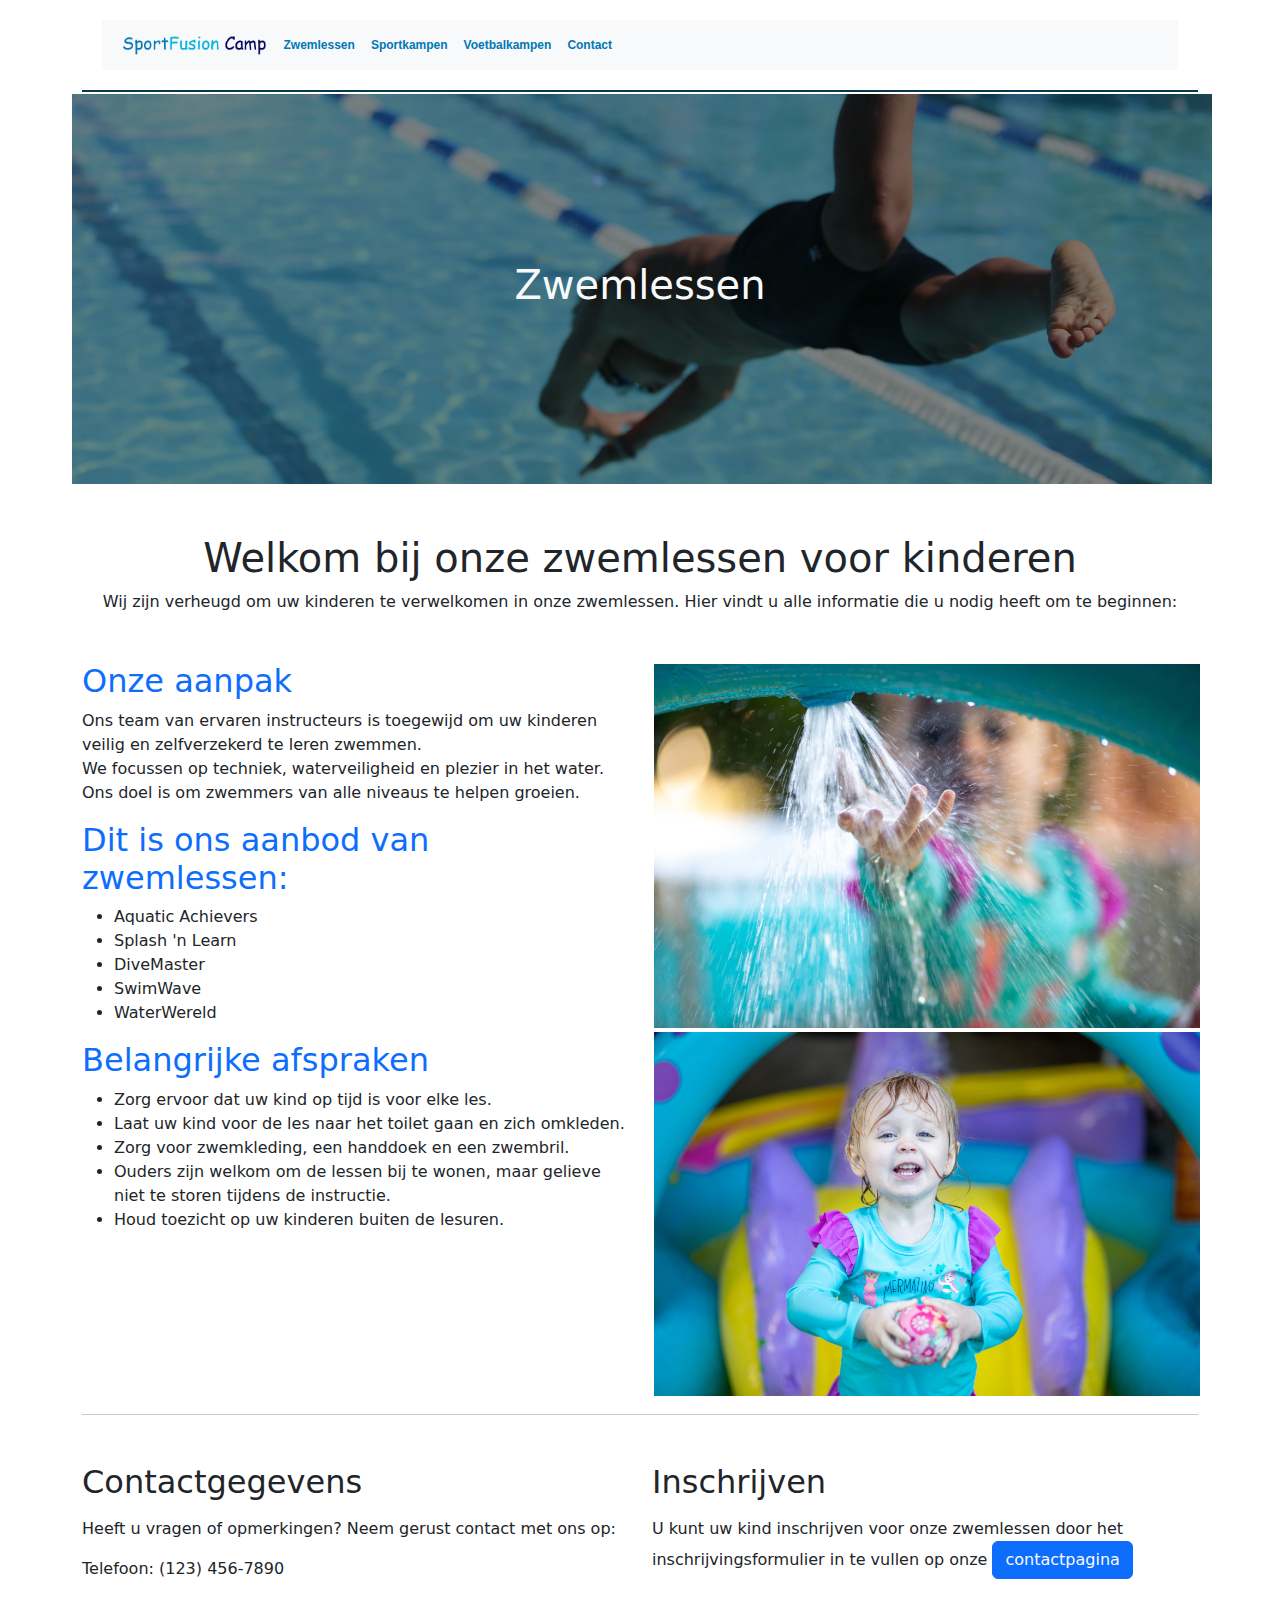
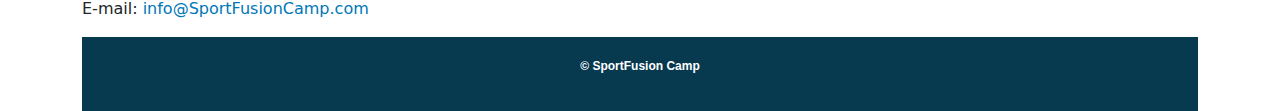
<file: overzicht-zwemlessen.html>
<!DOCTYPE html
    PUBLIC "-//W3C//DTD XHTML 1.0 Transitional//EN" "http://www.w3.org/TR/xhtml1/DTD/xhtml1-transitional.dtd">
<html xmlns="http://www.w3.org/1999/xhtml">

<head>
    <meta http-equiv="Content-Type" content="text/html; charset=utf-8" />
    <meta name="viewport" content="width=device-width, initial-scale=1, shrink-to-fit=no">
    <link href="sf.css" rel="stylesheet" type="text/css" />
    <link rel="stylesheet" href="css/bootstrap.min.css">
    <meta name="description" content="SportFusion Camp: Waar Passie en Prestatie Samenkomen">

    <title>SportFusion Camp :: Zwemlessen</title>
</head>

<body>

    <div class="container">

        <header>
            <nav class="navbar navbar-expand-lg navbar-light bg-light">
                <div class="container">
                    <a href="index.html"><img src="images/logo-sportfusion-camp.png" alt="Logo SportFusion Camp"
                            height="25"></a>
                    <button class="navbar-toggler" type="button" data-bs-toggle="collapse"
                        data-bs-target="#navbarNav" aria-controls="navbarNav" aria-expanded="false"
                        aria-label="Toggle navigation">
                        <span class="navbar-toggler-icon"></span>
                    </button>
                    <div class="collapse navbar-collapse" id="navbarNav">
                        <ul class="navbar-nav">
                            <li class="nav-item">
                                <a class="nav-link" href="overzicht-zwemlessen.html">Zwemlessen</a>
                            </li>
                            <li class="nav-item">
                                <a class="nav-link" href="overzicht-sportkampen.html">Sportkampen</a>
                            </li>
                            <li class="nav-item">
                                <a class="nav-link" href="overzicht-voetbalkampen.html">Voetbalkampen</a>
                            </li>
                            <li class="nav-item">
                                <a class="nav-link" href="contact.html">Contact</a>
                            </li>
                        </ul>
                    </div>
                </div>
            </nav>
        </header>

        <main>

            
            <div class="row mb-5">
                <div class="col-12 p-0 position-relative">
                    <img src="images/InShot_20231126_100654235.jpg" alt="Image" class="img-fluid" style="width: 100%;">

                    <div class="position-absolute top-50 start-50 translate-middle text-center w-100">
                        <h1 class="text-light">Zwemlessen</h1>
                    </div>
                </div>
            </div>

            <div class="text-center">
            <h1>Welkom bij onze zwemlessen voor kinderen</h1>
            <p>Wij zijn verheugd om uw kinderen te verwelkomen in onze zwemlessen. Hier vindt u alle informatie
                die u nodig heeft om te beginnen:</p>
              </div>

            
            <div class="row mt-5">
                <div class="col-md-6 ">

                    <h2 class="text-primary">Onze aanpak</h2>
                    <p>Ons team van ervaren instructeurs is toegewijd om uw kinderen veilig en zelfverzekerd te leren
                        zwemmen. <br> We focussen op techniek, waterveiligheid en plezier in het water. Ons doel is om
                        zwemmers van alle niveaus te helpen groeien.</p>

                    <h2 class="text-primary">Dit is ons aanbod van zwemlessen:</h2>
                    <ul>
                        <li>Aquatic Achievers</li>
                        <li>Splash 'n Learn</li>
                        <li>DiveMaster</li>
                        <li>SwimWave</li>
                        <li>WaterWereld</li>
                    </ul>

                    <h2 class="text-primary">Belangrijke afspraken</h2>
                    <ul>
                        <li>Zorg ervoor dat uw kind op tijd is voor elke les.</li>
                        <li>Laat uw kind voor de les naar het toilet gaan en zich omkleden.</li>
                        <li>Zorg voor zwemkleding, een handdoek en een zwembril.</li>
                        <li>Ouders zijn welkom om de lessen bij te wonen, maar gelieve niet te storen tijdens de
                            instructie.
                        <li>Houd toezicht op uw kinderen buiten de lesuren.</li>
                    </ul>
                </div>

                <div class="col-md-6">
                    <img src="images/jeremiah-lawrence-0fOAmzgZ5cA-unsplash.jpg" alt="Zwemmen" class="img-fluid">
                    <img src="images/jeremiah-lawrence-Cp3WaaN54rQ-unsplash.jpg" alt="Zwemmen" class="img-fluid">
                </div>
            </div>


            <hr>

            

            <div class="row mt-5">
                <div class="col-md-6">
                    
                    <div class="contact-info">
                        <h2 class="mb-3">Contactgegevens</h2>
                        <p>Heeft u vragen of opmerkingen? Neem gerust contact met ons op:</p>
                        <p>Telefoon: (123) 456-7890</p>
                        <p>E-mail: <a href="mailto:info@SportFusionCamp.com">info@SportFusionCamp.com</a></p>
                    </div>
                </div>
            
                <div class="col-md-6">
                  
                    <div class="registration-section">
                        <h2 class="mb-3">Inschrijven</h2>
                        <p>U kunt uw kind inschrijven voor onze zwemlessen door het inschrijvingsformulier in te vullen op onze
                            <a href="contact.html" class="btn btn-primary text-light">contactpagina</a></p>
                    </div>
                </div>
            </div>
        </main>

        <footer>
            <p>&copy; SportFusion Camp</p>
        </footer>

    </div>

    <script src="js/bootstrap.bundle.min.js"></script>
</body>

</html>
</file>
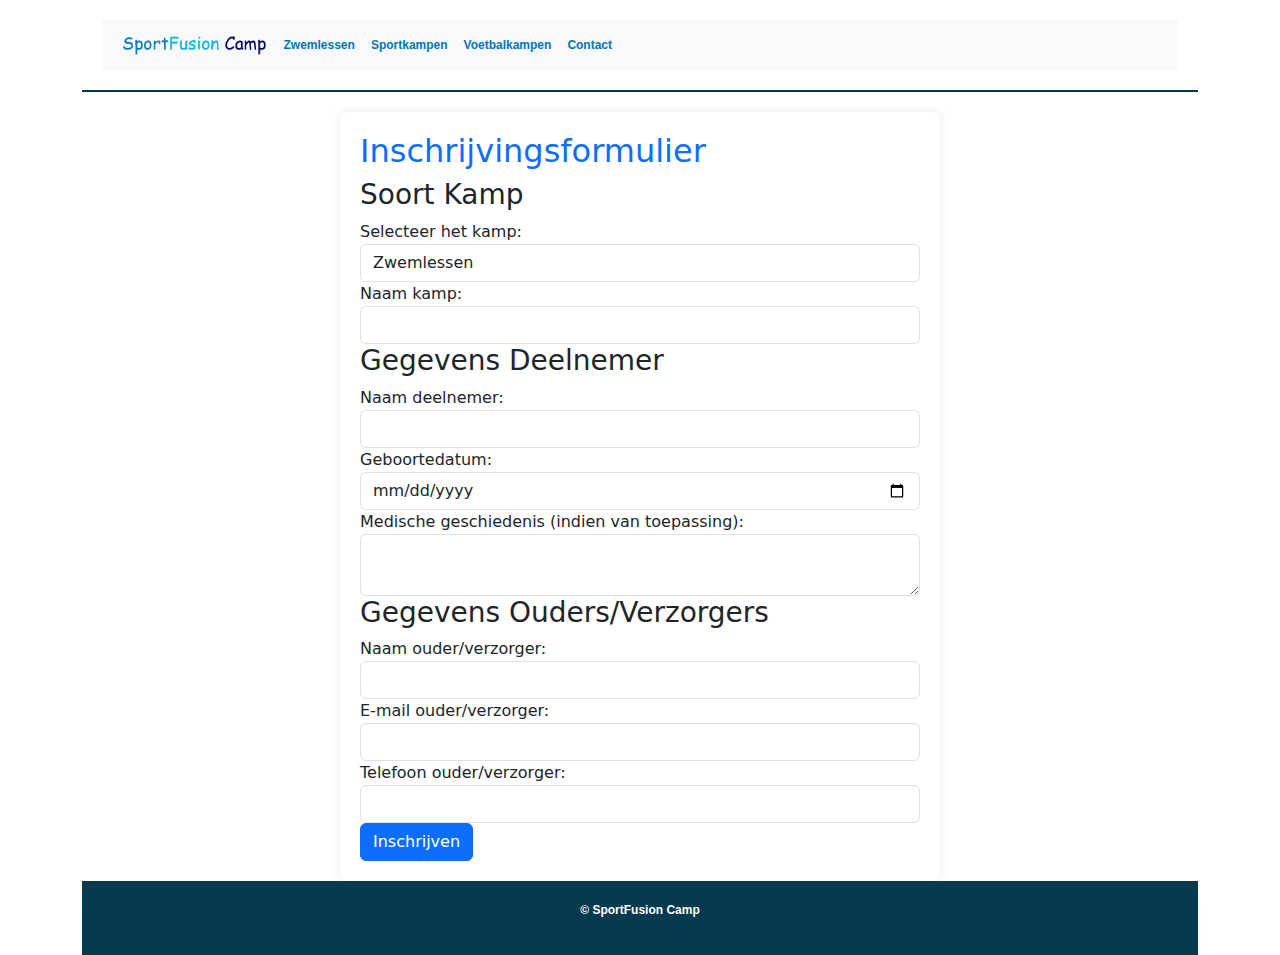
<file: test.html>
<!DOCTYPE html
    PUBLIC "-//W3C//DTD XHTML 1.0 Transitional//EN" "http://www.w3.org/TR/xhtml1/DTD/xhtml1-transitional.dtd">
<html xmlns="http://www.w3.org/1999/xhtml">

<head>
    <meta http-equiv="Content-Type" content="text/html; charset=utf-8" />

    <link href="sf.css" rel="stylesheet" type="text/css" />
    <link rel="stylesheet" href="css/bootstrap.min.css">
    <meta name="description" content="SportFusion Camp: Waar Passie en Prestatie Samenkomen">

    <title>Test</title>
</head>

<body>

    <div class="container">

        <header>
            <nav class="navbar navbar-expand-lg navbar-light bg-light">
                <div class="container">
                    <a href="index.html"><img src="images/logo-sportfusion-camp.png" alt="Logo SportFusion Camp"
                            height="25"></a>
                    <button class="navbar-toggler" type="button" data-bs-toggle="collapse"
                        data-bs-target="#navbarNav" aria-controls="navbarNav" aria-expanded="false"
                        aria-label="Toggle navigation">
                        <span class="navbar-toggler-icon"></span>
                    </button>
                    <div class="collapse navbar-collapse" id="navbarNav">
                        <ul class="navbar-nav">
                            <li class="nav-item">
                                <a class="nav-link" href="overzicht-zwemlessen.html">Zwemlessen</a>
                            </li>
                            <li class="nav-item">
                                <a class="nav-link" href="overzicht-sportkampen.html">Sportkampen</a>
                            </li>
                            <li class="nav-item">
                                <a class="nav-link" href="overzicht-voetbalkampen.html">Voetbalkampen</a>
                            </li>
                            <li class="nav-item">
                                <a class="nav-link" href="contact.html">Contact</a>
                            </li>
                        </ul>
                    </div>
                </div>
            </nav>
        </header>

        <main>

        

<div class="container">


    <div class="form-container">
        <h2 class="text-primary">Inschrijvingsformulier</h2>
        <form action="verwerk_inschrijving.php" method="post">
    
          <div class="form-group">
            <h3>Soort Kamp</h3>
            <label for="kamp_keuze">Selecteer het kamp:</label>
            <select class="form-control" id="kamp_keuze" name="kamp_keuze" required>
              <option value="zwemlessen">Zwemlessen</option>
              <option value="voetbalkamp">Voetbalkamp</option>
              <option value="sportkamp">Sportkamp</option>
            </select>
          </div>
    
          <div class="form-group">
            <label for="naam_kamp">Naam kamp:</label>
            <input type="text" class="form-control" id="naam_kamp" name="naam_kamp" required>
          </div>
    
          <div class="form-group">
            <h3>Gegevens Deelnemer</h3>
            <label for="naam_deelnemer">Naam deelnemer:</label>
            <input type="text" class="form-control" id="naam_deelnemer" name="naam_deelnemer" required>
    
            <label for="geboortedatum">Geboortedatum:</label>
            <input type="date" class="form-control" id="geboortedatum" name="geboortedatum" required>
    
            <label for="medische_geschiedenis">Medische geschiedenis (indien van toepassing):</label>
            <textarea class="form-control" id="medische_geschiedenis" name="medische_geschiedenis"></textarea>
          </div>
    
          <div class="form-group">
            <h3>Gegevens Ouders/Verzorgers</h3>
            <label for="naam_ouder">Naam ouder/verzorger:</label>
            <input type="text" class="form-control" id="naam_ouder" name="naam_ouder" required>
    
            <label for="email_ouder">E-mail ouder/verzorger:</label>
            <input type="email" class="form-control" id="email_ouder" name="email_ouder" required>
    
            <label for="telefoon_ouder">Telefoon ouder/verzorger:</label>
            <input type="tel" class="form-control" id="telefoon_ouder" name="telefoon_ouder" required>
          </div>
    
          <div class="form-group">
            <input type="submit" class="btn btn-primary" value="Inschrijven">
          </div>
    
        </form>
      </div>



</div>





        </main>

        <footer>
            <p>&copy; SportFusion Camp</p>
        </footer>

    </div>

    <script src="js/bootstrap.bundle.min.js"></script>
</body>

</html>
</file>
<file: sf.css>
/* CSS Document */

body {
    font: Verdana, Arial, Helvetica, sans-serif;
    font-size: 14px;
    color: #000;
    margin: 0;
    padding: 0;
}

/*----------Home----------------*/

 
 .carousel-item {
    height: 100vh; 
    position: relative;
    background-size: cover;
    background-position: center;
  }

  .overlay {
    position: absolute;
    top: 0;
    left: 0;
    width: 100%;
    height: 100%;
    background: rgba(0, 0, 0, 0.5); 
  }

  .carousel-caption {
    position: absolute !important;
    top: 50% !important;
    left: 50% !important;
    transform: translate(-50%, -50%) !important;
    text-align: center !important;
    color: white !important;
    width: 100% !important;
    display: flex !important;
    flex-direction: column !important;
    align-items: center !important;
    justify-content: center !important;
    height: 100% !important;
}

.carousel-caption h1,
.carousel-caption p {
    margin: 0 !important;
}





.content {
    width: 95%;
    padding-top: 0px;
    padding-right: 5px;
    padding-bottom: 10px;
    padding-left: 5px;
    margin: 0px;
}

.content p {
    font-family: Verdana, Arial, Helvetica, sans-serif;
    text-decoration: none;
}

.content a {
    font-family: Verdana, Arial, Helvetica, sans-serif;
    font-size: 11px;
    color: #0077b6;
    text-decoration: none;
}

.content ul {
    font-family: Verdana, Arial, Helvetica, sans-serif;
    text-decoration: none;
    list-style-position: outside;
    list-style-type: disc;
    font-weight: normal;
}

.content ol {
    font-family: Verdana, Arial, Helvetica, sans-serif;
    text-decoration: none;
    list-style-position: outside;
    font-weight: normal;
    list-style-type: decimal;
}

a:link {
    color: #0077b6;
    text-decoration: none;
}

a:visited {
    color: #0077b6;
    text-decoration: none;
}

a:hover {
    color: #0077b6;
    text-decoration: underline;
}

.opmerking {
    font-family: Verdana, Arial, Helvetica, sans-serif;
    font-size: 1em;
    color: #990000;
    font-weight: normal;
    text-transform: none;
    line-height: normal;
    text-decoration: none;
    background-color: #FFCCFF;
    background-repeat: no-repeat;
    background-position: center;
    border: 3px solid #990000;
    padding: 10px;
    margin: 5px;
    display: block;
}

.opmerking a {
    color: #990000;
    text-decoration: underline;
}

.bannerHome {
    font-size: 1em;
    color: #FF6600;
    font-weight: normal;
    text-transform: none;
    line-height: normal;
    text-decoration: none;
    background-color: #FFF6BF;
    background-position: center;
    border: 3px solid #FFD324;
    padding: 10px;
    margin: 5px;
    display: block;
}

.content td {
    border: 1px solid #333333;
}

.content table {
    border: 1px solid #333333;
    font-family: Verdana, Arial, Helvetica, sans-serif;
    font-size: 11px;
    color: #FFFFFF;
    text-decoration: none;
}

.content .vet {
    color: #0077b6;
    font-weight: bolder;
    font-variant: normal;
    text-decoration: none;
    border-top-style: none;
    border-right-style: none;
    border-bottom-style: none;
    border-left-style: none;
}

.content input {
    color: #07394F;
    font-family: Verdana, Arial, Helvetica, sans-serif;
    font-weight: bold;
    text-decoration: none;
    font-size: 11px;
    border: 1px solid #03045e;
    padding: 2px;
}

.content select {
    color: #07394F;
    font-family: Verdana, Arial, Helvetica, sans-serif;
    font-weight: bold;
    text-decoration: none;
    font-size: 11px;
    border: 1px solid #03045e;
    padding: 2px;
}

.title {
    font-family: Verdana, Arial, Helvetica, sans-serif;
    font-size: 1.3em;
    color: #0077b6;
    font-weight: bolder;
    font-variant: normal;
    text-transform: uppercase;
    line-height: 30px;
    text-decoration: none;
    border-top-style: none;
    border-right-style: none;
    border-bottom-style: dashed;
    border-left-style: none;
    border-top-color: #0077b6;
    border-right-color: #0077b6;
    border-bottom-color: #0077b6;
    border-left-color: #0077b6;
    border-top-width: 1px;
    border-right-width: 1px;
    border-bottom-width: 1px;
    border-left-width: 1px;
}

.subtitle {
    font-family: Verdana, Arial, Helvetica, sans-serif;
    font-size: 1.2em;
    color: #03045e;
    font-weight: bolder;
    font-variant: normal;
    text-transform: none;
    line-height: normal;
    text-decoration: none;
}


/* Structuur kolommen */

footer {
    padding: 20px;
    background-color: #07394F;
    color: #FFFFFF;
    text-align: center;
    font-size: 12px;
    font-weight: bold;
    font-family: Verdana, Arial, Helvetica, sans-serif;
}

header {
    padding: 20px;
    background-color: #FFF;
    color: #FFFFFF;
    text-align: center;
    font-size: 12px;
    font-weight: bold;
    font-family: Verdana, Arial, Helvetica, sans-serif;
    border-bottom: 2px solid #07394F;
}


/* Navigatie */

.navcontainer {
    width: 200px;
    top: 0px;
    margin: 0px;
    vertical-align: top;
    font-family: Verdana, Arial, Helvetica, sans-serif;
}

.navcontainer ul {
    margin-left: 0;
    padding-left: 0;
    list-style-type: none;
}

.navcontainer a {
    display: block;
    padding: 5px;
    width: auto;
    background-color: #03045e;
    border-bottom: 1px solid #eee;
    font-size: 14px;
    color: #FFFFFF;
    text-decoration: none;
}

.navcontainer a.active {
    background-color: #00b4d8;
}

.navcontainer a:link,
.navlist a:visited {
    color: #EEE;
    text-decoration: none;
}

;

.navcontainer a:hover {
    background-color: #07394f;
    color: #fff;
    text-decoration: none;
}


/* Success, notice and error boxes
-------------------------------------------------------------- */

.error,
.notice,
.success {
    padding: .2em;
    margin-bottom: 1em;
    border: 2px solid #ddd;
    font-weight: bold;
    color: #000000;
}

.error {
    color: #8a1f11;
    border-color: #FBC2C4;
    text-align: center;
    background-attachment: fixed;
    background-color: #FBE3E4;
    background-repeat: no-repeat;
    background-position: 5px center;
    font-family: Verdana, Arial, Helvetica, sans-serif;
    font-size: 11px;
    font-weight: normal;
    text-decoration: none;
}

.notice {
    color: #514721;
    border-color: #FFD324;
    text-align: center;
    background-attachment: fixed;
    background-color: #FFF6BF;
    background-repeat: no-repeat;
    background-position: 5px center;
}

.success {
    color: #264409;
    border-color: #C6D880;
    text-align: center;
    background-attachment: fixed;
    background-color: #E6EFC2;
    background-repeat: no-repeat;
    background-position: 5px center;
}

.error a {
    color: #8a1f11;
}

.notice a {
    color: #514721;
}

.success a {
    color: #264409;
}

.volzet {
    color: #8a1f11;
    border-color: #FBC2C4;
    text-align: center;
    background-attachment: fixed;
    background-color: #FBE3E4;
    background-repeat: no-repeat;
    background-position: 5px center;
    font-family: Verdana, Arial, Helvetica, sans-serif;
    font-size: 11px;
    font-weight: normal;
    text-decoration: none;
}


/***********************************************/


/* Eigen stijl                                 */


/***********************************************/

.kamptitle {
    font-size: 1.3em;
    color: #00b4d8;
    font-weight: bolder;
    font-variant: normal;
    text-transform: uppercase;
    line-height: 30px;
    text-decoration: none;
}

.errmsg {
    font-family: Verdana, Arial, Helvetica, sans-serif;
    color: #FF0000;
    text-decoration: none;
    font-size: 80%;
    font-weight: bold;
}

.imgZwem {
    border: 50px solid #03045e;
}

.imgKamp {
    border: 50px solid #0077b6;
}

.imgVoetKamp {
    border: 50px solid #00b4d8;
}

.imgHover:hover {
    opacity: 0.4;
}

img {
    border: 0px;
    margin: 2px;
}

.txtZwem {
    font-family: Verdana, Arial, Helvetica, sans-serif;
    font-size: 32px;
    color: #03045e;
    text-decoration: none;
    font-weight: bold;
}

.txtKamp {
    font-family: Verdana, Arial, Helvetica, sans-serif;
    font-size: 32px;
    color: #0077b6;
    text-decoration: none;
    font-weight: bold;
}

.txtVoetKamp {
    font-family: Verdana, Arial, Helvetica, sans-serif;
    font-size: 32px;
    color: #00b4d8;
    text-decoration: none;
    font-weight: bold;
}

.txtNormal {
    font-family: Verdana, Arial, Helvetica, sans-serif;
    font-size: 12px;
    text-decoration: none;
    font-weight: normal;
}

.textVoetbal{
    font-size: 17px;
}

.cardHeight{
    height: auto !important;
    background-color: #2facef !important;
}

.form-container {
    max-width: 600px; 
    margin: 0 auto; 
    padding: 20px;
    background-color: #ffffff; 
    border-radius: 8px; 
    box-shadow: 0 0 10px rgba(0, 0, 0, 0.1);
    margin-top: 20px;
  }
</file>
<file: form.css>
@charset "utf-8";

.msg-success{background-color:#EBF8EC;border:1px solid #009900;border-radius:6px 6px 6px 6px;color:#257233;font-size:10px;font-weight:400;margin:0 0 10px;padding:10px;text-align:center;}
.msg-fail{background-color:#F6EFF4;border:1px solid #994881;border-radius:6px 6px 6px 6px;color:#874E74;font-size:10px;font-weight:400;margin:0 0 10px;padding:10px;text-align:center;}
.buttons{height:32px;padding:0;}

div.formrowcollection {margin-top: 5px;width:auto;}
div.firstrow{border-top: 1px solid #E4E4E4;margin-top: 5px;background-color:#069;border-bottom:1px solid #E4E4E4;border-top:1px solid #FFF;overflow:hidden;padding:4px 5px;min-height:25px;} /* height:1%; */
div.formrow{background-color:#069;border-bottom:1px solid #E4E4E4;overflow:hidden;padding:4px 5px;min-height:25px;}  /* height:1%; border-top:1px solid #FFF; */
div.lastrow{margin-bottom:20px;}

form fieldset {border: 0 none;padding-bottom: 10px;}

form div.highlighted {background-color: #E8E8E8 !important;}
div.formrow_disabled {color: #B6B6B6;}

input,textarea,select{color:#000000;font-size: 11px;}
input:focus,textbox:focus{color:#333333;}

input.error,textarea.error,select.error,input[type="password"].error,input[type="text"].error{border: 3px dotted #C30001;}
form label.errorfrm{color: #fff;background: none repeat scroll 0 0 #C81526;color: #FFFFFF;font-size: 11px;line-height: 1.2em;margin-bottom: 5px;padding: 5px;text-align: left;   text-transform: uppercase;border-radius:4px;}

form {width: auto; padding: 2px 10px 5px; }
form label {width: auto;display: inline-block;line-height: 2.2;vertical-align: top;	padding-right: 10px;}
form label.errorfrm, #signupForm input.submit {margin-left: 25px; }

form div.errorfrm{color: #C30001;}
form div.example{color: #fff;font-style: italic;padding-left: 25px;}

textarea{background-color:#FDEEEF;border:1px solid #DDDEDF;margin:2px 0 10px;padding:6px 6px 5px;resize:vertical}
textarea:focus{background-color:#FFF;border:1px solid #666;}

input[type="text"]{background-color:#FDEEEF;border:1px solid #DDDEDF;margin:2px 0 10px;padding:4px 6px 5px;}
input[type="text"]:focus{background-color:#FFF;border:1px solid #666;}
input[type="text"]:active{border:1px solid #666;}


input[type="password"]{background-color:#FDEEEF;border:1px solid #DDDEDF;margin:2px 0 10px;padding:4px 6px 5px;}
input[type="password"]:focus{background-color:#FFF;border:1px solid #666;}
input[type="password"]:active{border:1px solid #666;}

/*
input[type="submit"] {background-color: #87CC18;background-image: -moz-linear-gradient(0% 100% 90deg, #87CC18, #B6DF48);background-position: 0 0;border: 0 none;color: #FFFFFF;float: none;margin-right: 0;    padding-left: 14px;text-shadow: 0 1px 0 #7CBD14;}
input[type="submit"]:hover{background-color:#EFF8FA;border:1px solid #666;cursor:pointer;}
input[type="submit"]:active{background-color:#FBFBFB;border:1px solid #87C9F3;cursor:pointer;}
*/

input[type="checkbox"]{margin:4px 8px 10px 0;}

select{background-color:#FDEEEF;border:1px solid #DDDEDF;cursor:pointer;height:28px;margin:2px 0 10px;outline:medium none;padding:3px 4px 2px 6px;}
select:focus{background-color:#FFF;border:1px solid #D6D9DC;}
select:active{border:1px solid #ECE58C;}

option{background-color:#FFF;border:0 solid #E2E4E7;outline:medium none;padding:2px 10px;}

input.small[type="submit"]{background-position:8px 4px;font-size:13px;height:26px;margin-top:2px;padding:4px 14px 6px 30px;}
</file>
